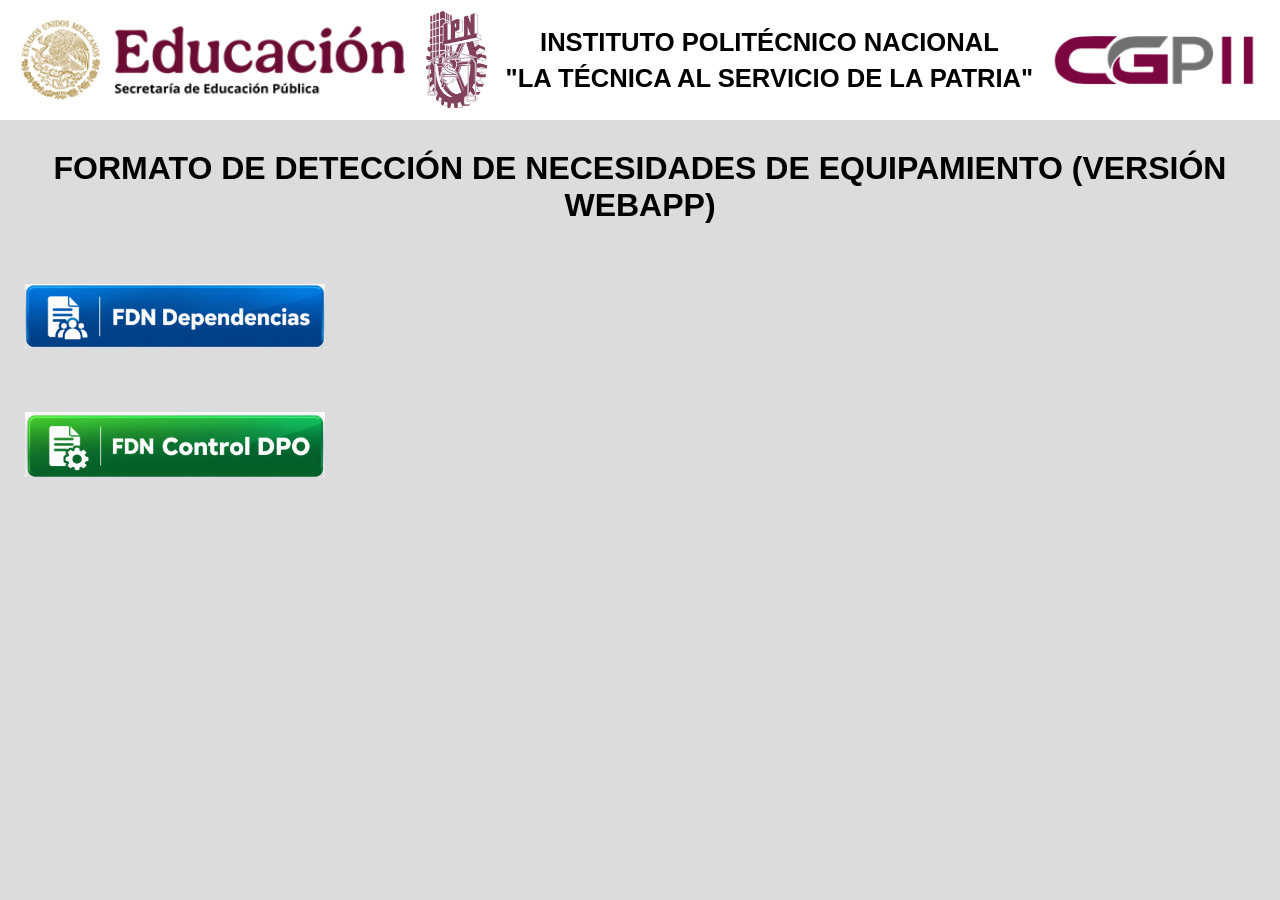
<file: index.html>
<!DOCTYPE html>
<html lang="es">
<head>
    <meta charset="UTF-8">
    <meta name="viewport" content="width=device-width, initial-scale=1.0">
    <title>Registro de Proyectos de Inversion CGPII IPN</title>
    

      <link rel="stylesheet" href="styles.css"> 

</head>
<body>
    <div class="imagenes">
                     <img src="Izquierda.png" class ="izquierda"  alt="IPN" title="SECRETARIA DE EDUCACIÓN PÚBLICA">
                       
                       
                        
                        
                     
                       <img src="Centro.png" class ="centro" alt="IPN" title="INSTITUTO POLITECNICO NACIONAL">
                       
                       <div class="LEMA"><h2>Instituto Politécnico Nacional </h2>
                            <h2 >"La Técnica al Servicio de la Patria" </h2>
                       </div>
                       
                       <img src="Derecha.png" class ="derecho" alt="IPN" title="COORDINACIÓN GENERAL DE PLANEACIÓN E INFORMACIÓN INSTITUCIONAL">
                     

  </div>
<form id="miFormulario">
    
   <h1>FORMATO DE DETECCIÓN DE NECESIDADES DE EQUIPAMIENTO (VERSIÓN WEBAPP) </h1>
  <div class="bloque-info">
<a href="RegistrodeEquipamientoVC.html"class="A5000"><img src="Dependencias.png" class ="A5000" alt="FDN Dependencias" title="Abrir Formulario Adquisición">
        </a>
 </div>
 <div class="bloque-6000">    
      <!-- <fieldset class="capitulos">
                  <legend>DEFINICIÓN - CAPÍTULO 6000:</legend>
                  <p class="Just C5000">El Capítulo 6000 del Clasificador Único de Contrataciones Públicas (CUCoP), se refiere a la inversión en infraestructura pública (obra pública), en inmuebles de uso público. Esto incluye la construcción de edificios, obras de ingeniería civil y proyectos que fortalecen y aumentan el patrimonio institucional, contribuyendo al desarrollo y mejora de los servicios que se brindan a la comunidad.</p>
       </fieldset>
     -->    
       <a href="RevisionSEVC.html" class="A5000"><img src="Control.png" class ="A5000" alt="FDN Control DPO" title="Abrir Formulario de Revision">
       </a>
 </div>     
</html>
</file>
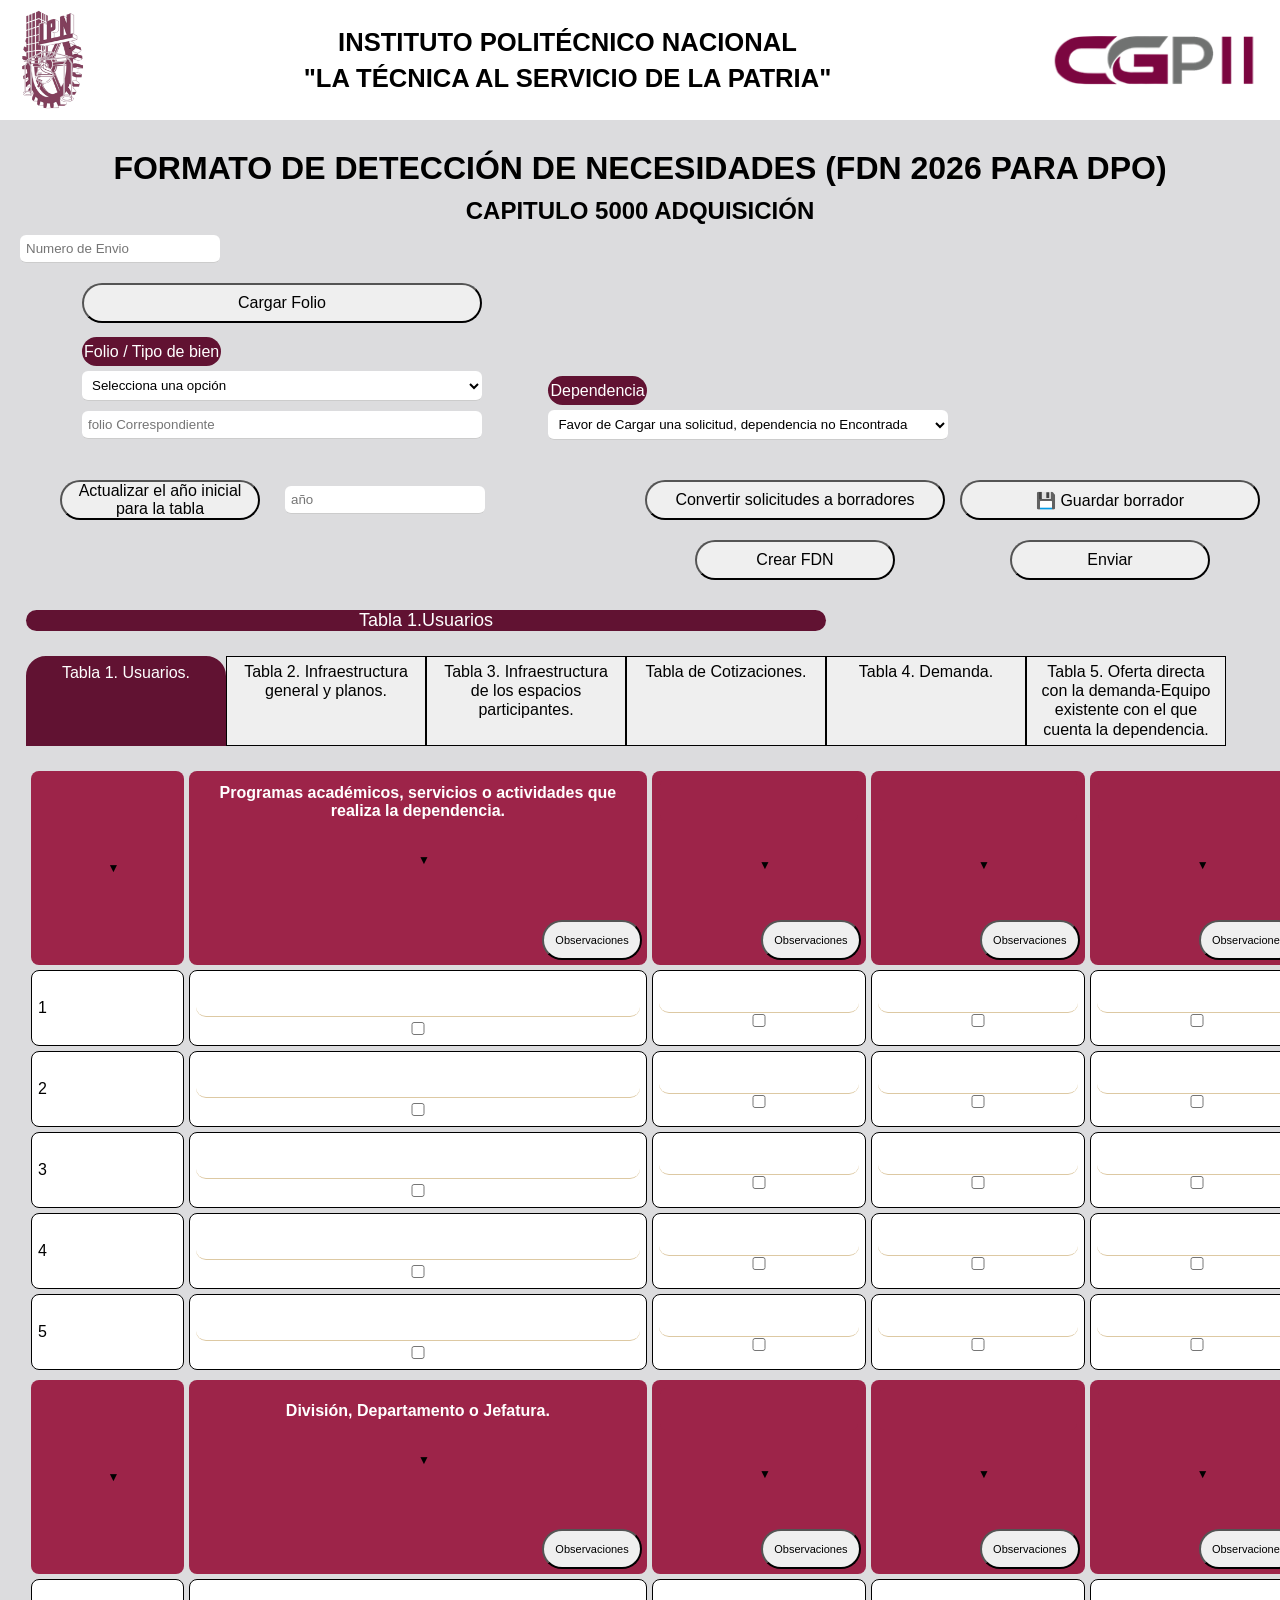
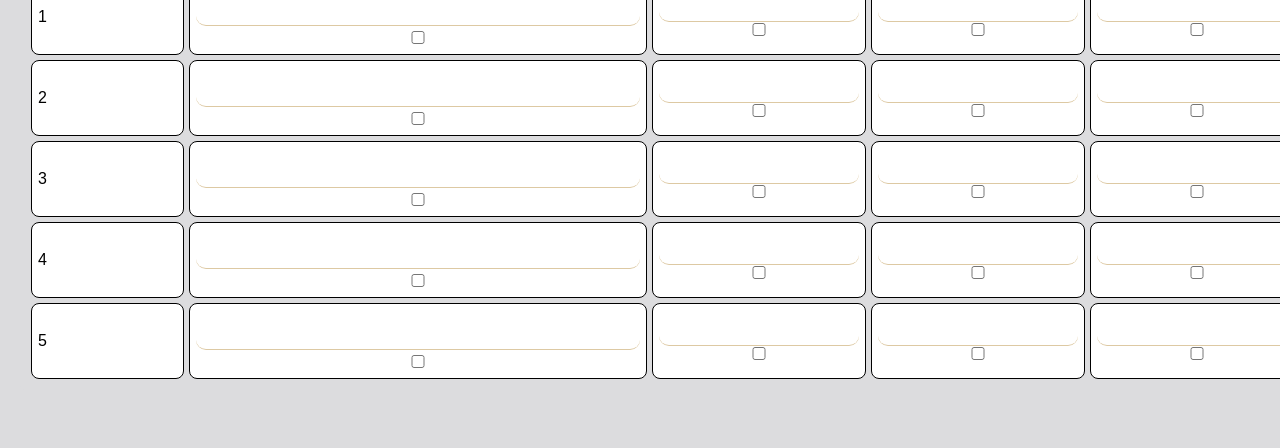
<file: RevisionSEVC.html>
<!DOCTYPE html>
<html lang="es">
<head>
                        <meta charset="UTF-8">
                        <meta name="viewport" content="width=device-width, initial-scale=1.0">
                        <title>Observaciones del Formato de Detección de Necesidades CGPII IPN</title>
                        
                          <link rel="stylesheet" href="styles.css">
                    </head>

                    <body>
                        <div class="imagenes">
                        <!--                 <img src="Izquierda.png" class ="izquierda"  alt="IPN" title="SECRETARIA DE EDUCACIÓN PÚBLICA">
                                           
                                          --> 
                                            
                                            
                                         
                                           <img src="Centro.png" class ="centro" alt="IPN" title="INSTITUTO POLITECNICO NACIONAL">
                                           
                                           <div><h2>Instituto Politécnico Nacional </h2>
                                                <h2>"La Técnica al Servicio de la Patria" </h2>
                                           </div>
                                           
                                           <img src="Derecha.png" class ="derecho" alt="IPN" title="COORDINACIÓN GENERAL DE PLANEACIÓN E INFORMACIÓN INSTITUCIONAL">
                                         
                    
                      </div>
                    
                        
                            
                        <form id="miFormulario">
                        <h1> Formato de Detección de Necesidades (FDN 2026 para DPO)</h1>
                        <h2 id="dependenciaSolicitud"> </h2>
                        <h2>CAPITULO 5000 Adquisición </h2>
                      <!--  <input id="folio" name="folio" placeholder="Folio" disabled> -->
                      
                      
                      
                    
                      <input  type="text" class="EdicionAnio" id="Envio" placeholder="Numero de Envio" readonly>    
                      <br>       
                      
                      <div class="bloque-botones filtroInicial">
                            
                            <button type="button" id="cargarFolio">
                                                    Cargar Folio
                            </button>

                            <label for="folioSeleccionado">Folio / Tipo de bien</label>

<select id="folioSeleccionado">
    <option value="">Selecciona una opción</option>
</select>
                            <input  type="text" id="folioInput" placeholder="folio Correspondiente" readonly> 
                            
                          
                    </div>
                    
                    <div class="bloque-botones filtroInicial">
                            
                            <label for="dependencia">Dependencia</label>
                                 <select name="dependencia" id="dependencia" class="IGS" required>
                                   <option value=""> Favor de Cargar una solicitud, dependencia no Encontrada</option>
                                                    
                                </select>                      
                           <div class="paso">
                                <label class="paso" for="tipoDeSolicitud">Tipo de Equipamento</label>
                          <select id="tipoDeSolicitud" name="tipoDeSolicitud" placeholder="   " class="TS paso"" required>
                                       <option value="">-- Selecciona un tipo de equipamento--</option>
                                      <option value="Equipamento General (Capitulo 5000)">Equipamento General (Capitulo 5000)</option>
                                      <option value="Bienes Tics">Bienes Tics</option>
                                      <option value="Flota Vehicular">Flota Vehicular</option>             
                                      
                    
                          </select>
                          </div>
                           
                    </div>






<div class="bloque-botones Botderecha">
                                 <button type="button" id="guardarBorrador">💾 Guardar borrador</button>
                                 
                                  <button  class="BotonChico"type="submit" id="Enviar">Enviar</button>
                                
                                
                                
                                
                      </div>  


                    <br>
                    
<div class="bloque-botones BotIzquierda" >
                                  <div class="anio">
                                       <button class="BotonChico"  type="button" id="cargarAnio">Actualizar el año inicial para la tabla </button>   
                                        <input class="EdicionAnio" id="encabezados" name="EdicionAnio" placeholder="año" >
                                  </div>                                  

                                        

                                      </div>


                               


                      <div class="bloque-botones Botderecha">
                              <button type="button" id="convertirSolicitudes"> Convertir solicitudes a borradores
                                        </button>
                                        
                                        <button type="button"  class="BotonChico" id="exportarExcel"> Crear FDN
                                        </button>
                      </div>
                        
                    
                      <!-- <div class="bloque-botones">
                                
                                <input  type="text" id="folioInput" placeholder="Ingresa tu folio">    
                    </div>  
-->



                      <div class="bloque-botones Botderecha paso">
                                

                                
                                <button type="button" id="cargarRespuesta">📂Cargar respuesta de solicitud</button>
                                <button type="button" id="cargarBorrador">📂 Cargar borrador de la Solicitud</button>
                                  
                                
                                
                            </div>

<br>
                            
                                      



                       
                                      
         

    <!--    <button type="button" onclick="siguiente(4)">
      Tabla4
    </button>-->
   
                        

                        
                              
<div class="paso " id="paso1">
                                                
                                                 
                                               <h3>Datos Generales </h3>      
                           
                           
                           
                           <!--                   
                                               <div class="bloque-inst">    
                            <h4>Intrucciones</h4>
                            <div>
                               <ul>
                                   <li>El formulario de solicitud está diseñado para capturar una sola vez. Después de su envío, no podrá ser modificado.</li>
                                   <li>Todos los campos correspondientes a la sección de Información General y a la Información de Contacto, deben completarse obligatoriamente.</li>
                                   <li>En la <strong>Tabla de Registro de Necesidades</strong>, las filas de llenado se generarán automáticamente al concluir la última fila existente.</li>
                                   <li>Al registrar cada equipo, en la <strong>Tabla de Registro de Necesidades</strong>, deberán llenarse todos los campos de cada renglón. Si alguno queda sin completar, el formulario no podrá enviarse.</li>
                                   <li>En el campo <strong>“Precio unitario de referencia”</strong> se deberá registrar un monto estimado, de fuentes confiables. No es obligatorio contar con una cotización formal.</li>
                                   <li>Después de presionar ‘Guardar borrador’, ‘Continuar registro’ o ‘Enviar’, espere unos segundos hasta que el sistema muestre el mensaje correspondiente.</li>
                                    <li>Si el formulario no está completo, presione “Guardar borrador”, espere unos segundos a que se genere su folio, Si presiona varias veces el botón “Guardar”, se generarán varios folios; conserve únicamente el último, ya que será el válido.</li>
                         
                               </ul>    
                              
                            </div>
                            </div> 
                        -->

                             <!--<table class="datos">
                             <tbody>
                             <tr>
                             <td>-->
                           
                              
      <div class="bloque-DatosDep">  
                          <fieldset title="Info titu">
                       <legend>Información del Titular </legend>
                        
                       
                       
                         



                        <div class="form_input TIT">
                          <label for="titular">Titular</label>
                          <input id="titular" name="titular" placeholder="Nombre completo" required readonly>
                        </div>
                    
                        <div class="form_input TIT">
                          <label for="telefonoTitular">Extensión</label>
                          <input id="telefonoTitular" name="telefonoTitular" placeholder="Extensión" type="tel" required readonly>
                        </div>
                    
                        <div class="form_input TIT">
                          <label for="correoTitular">Correo</label>
                          <input id="correoTitular" name="correoTitular" placeholder="correo " type="email" required readonly>
                        </div>
                        
                                            
                    </fieldset>
                    
                    
                    <fieldset title="Info Res">
                    
                      <legend>Información del Responsable de Registro </legend>
                    
                        
                        <div class="form_input RES">
                          <label for="responsable" class="RESL">Responsable </label>
                          <input id="responsable" name="responsable" placeholder="Nombre completo " required readonly>
                        </div>
                    
                    
                        <div class="form_input RES">
                          <label for="telefonoResponsable" class="RESL">Extensión</label>
                          <input id="telefonoResponsable" name="telefonoResponsable" placeholder="Extensión " type="tel" required readonly>
                        </div>
                    
                        <div class="form_input RES">
                          <label for="correoResponsable" class="RESL">Correo</label>
                          <input id="correoResponsable" name="correoResponsable" placeholder="Correo " type="email" required readonly>
                        </div>
                      
                    </fieldset>
                    
                    </div>
                    
                    
        <button type="button" class="pagina" onclick="siguiente(1,2)">
                       Tabla1
        </button>
        <button type="button" class="pagina" onclick="siguiente(1,3)">
                  Tabla2
        </button>    

        <button type="button" class="pagina" onclick="siguiente(1,4)">
                 Tabla3
         </button>
     
    

         <button type="button" class="pagina" onclick="siguiente(1,5)">
           Cotizaciones
         </button>
     
         <button type="button" class="pagina" onclick="siguiente(1,6)">
           Tabla4
         </button>
     
         <button type="button" class="pagina" onclick="siguiente(1,7)">
           Tabla5
         </button>

         <button type="button" class="pagina" onclick="siguiente(1,8)">
           Observaciones
         </button>
</div>


<div class="paso activo" id="paso2">  
    
    
                                          <fieldset class="TablaFS"> 
                                            <legend class="TablaLeg titulos" >Tabla 1.Usuarios</legend>
                    
     <div class="pestañas">
                      <button type="button" class="pagina botonActivo" >
                  
                        Tabla 1. Usuarios.
                      
                      </button>
                  
                      
                       
                  
                      <button type="button" class="pagina" onclick="siguiente(2,4)">
                        Tabla 2. Infraestructura general y planos.
                      </button>
                   
                      <button type="button" class="pagina" onclick="siguiente(2,3)">
                        Tabla 3. Infraestructura de los espacios participantes.
                      </button>
                      <button type="button" class="pagina" onclick="siguiente(2,5)">
                        Tabla de Cotizaciones.  
                      </button>
                  
                      <button type="button" class="pagina" onclick="siguiente(2,6)">
                        Tabla 4. Demanda.
                      </button>
                  
                      <button type="button" class="pagina" onclick="siguiente(2,7)">
                        Tabla 5. Oferta directa con la demanda-Equipo existente con el que cuenta la dependencia.
                      </button>
                       
                      </div>
                                          <table class="tabla_style Tabla1" title="Tabla 1.Usuarios">
                                          <thead>
                                                                         <tr>
                                                                          <th title="Numero de Fila">
                                                                                                                        
                                                                 </th>
                                                                               
                                                                                  
                                                                               <th                                  
                                                                                    >                                                              
                                                                                   Programas académicos, servicios o actividades que realiza la dependencia.
                                                                                  <button                                                                                      
                                                                                         class="abrir-observaciones"                                                
                                                                                         type="button"                                                                      
                                                                                        data-observacion="ObsProgramaAcademicoDPO"                                                                             
                                                                                         data-duda="DudaProgramaAcademicoDep">
                                                                                          Observaciones
                                                                                   </button>
                                                                                   
                                                                                                                                                                     </th>
                                                                              
                                                          
                                                                              <th> 
                                                                              <textarea  id="UsuariosHAnio1" title="Matrícula Hombres 1">
                                                                               </textarea>
                                                                                <button
                                                                                         class="abrir-observaciones"
                                                                                         type="button"
                                                                                        data-observacion="ObsAlumnosHAnio1DPO"
                                                                                         data-duda="DudaAlumnosHAnio1DPO">
                                                                                          Observaciones
                                                                                   </button>                                                                         
                                                                              </th>                                                                
                                                                                                                                                      
                                                                              <th> 
                                                                              <textarea  id="UsuariosMAnio1" title="Matrícula Mujeres 1">
                                                                               </textarea>
                                                                                          <button
                                                                                         class="abrir-observaciones"
                                                                                         type="button"
                                                                                                
                                             
                                                                                        data-observacion="ObsAlumnosMAnio1DPO"
                                                                                         data-duda="DudaAlumnosMAnio1Dep">
                                                                                          Observaciones
                                                                                   </button>
                                                                              </th>
                                                                              <th> 
                                                                              <textarea  id="UsuariosHAnio2" title="Matrícula Hombres 2">
                                                                                </textarea>          
                                                                                <button
                                                                                         class="abrir-observaciones"
                                                                                         type="button"
                                                                                        data-observacion="ObsAlumnosHAnio2DPO"
                                                                                         data-duda="DudaAlumnosHAnio2Dep">
                                                                                          Observaciones
                                                                                   </button>
                                                                              </th>
                                                                              <th> 
                                                                              <textarea   id="UsuariosMAnio2" title="Matrícula Mujeres 2">
                                                                                </textarea>        
                                                                                <button
                                                                                         class="abrir-observaciones"
                                                                                         type="button"
                                                                                        data-observacion="ObsAlumnosMAnio2DPO"
                                                                                         data-duda="DudaAlumnosMAnio2Dep">
                                                                                          Observaciones
                                                                                   </button>
                                                                              </th>
                                          
                                                                              <th> 
                                                                              <textarea  id="UsuariosHAnio3" title="Matrícula Hombres 3">
                                                                              </textarea>            
                                                                                <button
                                                                                         class="abrir-observaciones"
                                                                                         type="button"
                                                                                        data-observacion="ObsAlumnosHAnio3DPO"
                                                                                         data-duda="DudaAlumnosHAnio3Dep">
                                                                                          Observaciones
                                                                                   </button>
                                                                              </th>
                                                                              <th> 
                                                                              <textarea   id="UsuariosMAnio3" title="Matrícula Mujeres 3">  
                                                                                </textarea>         
                                                                                <button
                                                                                         class="abrir-observaciones"
                                                                                         type="button"
                                                                                        data-observacion="ObsAlumnosMAnio3DPO"
                                                                                         data-duda="DudaAlumnosMAnio3Dep">
                                                                                          Observaciones
                                                                                   </button>                                                 
                                                                              </th>
                                                          
                                                                             <th> 
                                                                              <textarea  id="UsuariosHAnio4" title="Matrícula Hombres 4">
                                                                                </textarea>         
                                                                                <button
                                                                                         class="abrir-observaciones"                                                         
                                                                                         type="button"                                                         
                                                                                        data-observacion="ObsAlumnosHAnio4DPO"                               
                                                                                         data-duda="DudaAlumnosHAnio4Dep">
                                                                                          Observaciones
                                                                                   </button>
                                                                              </th>
                                                                              <th> 
                                                                              <textarea   id="UsuariosMAnio4" title="Matrícula Mujeres 4">  
                                                                                </textarea>          
                                                                                <button
                                                                                         class="abrir-observaciones"
                                                                                         type="button"
                                                                                        data-observacion="ObsAlumnosMAnio4DPO"
                                                                                         data-duda="DudaAlumnosMAnio4Dep">
                                                                                          Observaciones
                                                                                   </button> 
                                                                              </th>

                                                                              
                                                                              <th> 
                                                                              <textarea  id="UsuariosHAnio5" title="Matrícula Hombres 5">
                                                                                </textarea>          
                                                                                <button
                                                                                         class="abrir-observaciones"                                                 
                                                                                         type="button"
                                                                                        data-observacion="ObsAlumnosHAnio5DPO"
                                                                                         data-duda="DudaAlumnosHAnio5Dep">
                                                                                          Observaciones
                                                                                   </button>                                                        
                                                                              </th>
                                                                              <th> 
                                                                              <textarea   id="UsuariosMAnio5" title="Matrícula Mujeres 5">  
                                                                               </textarea>
                                                                                <button
                                                                                         class="abrir-observaciones"
                                                                                         type="button"
                                                                                        data-observacion="ObsAlumnosMAnio5DPO"
                                                                                         data-duda="DudaAlumnosMAnio5Dep">
                                                                                          Observaciones
                                                                                   </button>
                                                                              </th>


                                                                         </tr>
                                                                  </thead>
                                          
                                                                  <tbody id="tablaBody">
                                                                          
                                          
                                          
                                                                        
                                                                  </tbody>     
                                          </table>

                                          <table class="tabla_style Tabla1" title="Tabla 1_1 Profesores y Administrativos">
                                          <thead>
                                                                         <tr>
                                                                          <th title="Numero de Fila">
                                                                                                                        
                                                                 </th>
                                                                      
                                                                              <th title="División, Departamento o Jefatura.  ">
                                                                                   División, Departamento o Jefatura. 
                                                                                   <button
                                                                                         class="abrir-observaciones"
                                                                                         type="button"
                                                                                        data-observacion="ObsNumProfSupPosgDPO"
                                                                                         data-duda="DudaNumProfSupPosgDep">
                                                                                          Observaciones
                                                                                   </button>    
                                                                              </th>
                                                          
                                                                              <th> 
                                                                              <textarea  id="UsuariosAHAnio1" title="Número de Profesores y Administrativos Hombres 1">
                                                                                </textarea>        
                                                                                <button
                                                                                         class="abrir-observaciones"
                                                                                         type="button"
                                                                                        data-observacion="ObsUsuariosAHAnio1DPO"
                                                                                         data-duda="DudaUsuariosAHAnio1DPO">
                                                                                          Observaciones
                                                                                   </button>
                                                                              </th>   
                                          
                                                                              <th> 
                                                                              <textarea  id="UsuariosAMAnio1" title="Número de Profesores y Administrativos Mujeres 1">
                                                                                </textarea>        
                                                                                <button
                                                                                         class="abrir-observaciones"                                             
                                                                                         type="button"
                                                                                        data-observacion="ObsUsuariosAMAnio1DPO"
                                                                                         data-duda="DudaUsuariosAMAnio1Dep">
                                                                                          Observaciones
                                                                                   </button>
                                                                              </th>
                                                                              <th> 
                                                                              <textarea  id="UsuariosAHAnio2" title="Número de Profesores y Administrativos Hombres 2">
                                                                                </textarea>           
                                                                                <button
                                                                                         class="abrir-observaciones"
                                                                                         type="button"
                                                                                        data-observacion="ObsUsuariosAHAnio2DPO"
                                                                                         data-duda="DudaUsuariosAHAnio2Dep">
                                                                                          Observaciones
                                                                                   </button>
                                                                              </th>
                                                                              <th> 
                                                                              <textarea   id="UsuariosAMAnio2" title="Número de Profesores y Administrativos Mujeres 2">
                                                                                </textarea>           
                                                                                <button
                                                                                         class="abrir-observaciones"
                                                                                         type="button"
                                                                                        data-observacion="ObsUsuariosAMAnio2DPO"
                                                                                         data-duda="DudaUsuariosAMAnio2Dep">
                                                                                          Observaciones
                                                                                   </button>
                                                                              </th>
                                          
                                                                              <th> 
                                                                              <textarea  id="UsuariosAHAnio3" title="Número de Profesores y Administrativos Hombres 3">
                                                                                </textarea>           
                                                                                <button
                                                                                         class="abrir-observaciones"
                                                                                         type="button"
                                                                                        data-observacion="ObsUsuariosAHAnio3DPO"
                                                                                         data-duda="DudaUsuariosAHAnio3Dep">
                                                                                          Observaciones
                                                                                   </button>
                                                                              </th>
                                                                              <th> 
                                                                              <textarea   id="UsuariosAMAnio3" title="Número de Profesores y Administrativos Mujeres 3">
                                                                                </textarea>           
                                                                                <button
                                                                                         class="abrir-observaciones"
                                                                                         type="button"
                                                                                        data-observacion="ObsUsuariosAMAnio3DPO"
                                                                                         data-duda="DudaUsuariosAMAnio3Dep">
                                                                                          Observaciones
                                                                                   </button>
                                                                              </th>


                                                                              <th> 
                                                                              <textarea  id="UsuariosAHAnio4" title="Número de Profesores y Administrativos Hombres 4">
                                                                                </textarea>         
                                                                                <button
                                                                                         class="abrir-observaciones"
                                                                                         type="button"
                                                                                        data-observacion="ObsUsuariosAHAnio4DPO"
                                                                                         data-duda="DudaUsuariosAHAnio4Dep">
                                                                                          Observaciones
                                                                                   </button>
                                                                              </th>
                                                                              <th> 
                                                                              <textarea   id="UsuariosAMAnio4" title="Número de Profesores y Administrativos Mujeres 4">
                                                                               </textarea>
                                                                                <button
                                                                                         class="abrir-observaciones"
                                                                                         type="button"
                                                                                        data-observacion="ObsUsuariosAMAnio4DPO"
                                                                                         data-duda="DudaUsuariosAMAnio4Dep">
                                                                                          Observaciones
                                                                                   </button>
                                                                              </th>

                                                                              <th> 
                                                                              <textarea  id="UsuariosAHAnio5" title="Número de Profesores y Administrativos Hombres 5">
                                                                               </textarea>
                                                                                <button
                                                                                         class="abrir-observaciones"
                                                                                         type="button"
                                                                                        data-observacion="ObsUsuariosAHAnio5DPO"
                                                                                         data-duda="DudaUsuariosAHAnio5Dep">
                                                                                          Observaciones
                                                                                   </button>
                                                                              </th>
                                                                              <th> 
                                                                              <textarea   id="UsuariosAMAnio5" title="Número de Profesores y Administrativos Mujeres 5">
                                                                              </textarea>      
                                                                                <button
                                                                                         class="abrir-observaciones"
                                                                                         type="button"
                                                                                        data-observacion="ObsUsuariosAMAnio5DPO"
                                                                                         data-duda="DudaUsuariosAMAnio5Dep">
                                                                                          Observaciones
                                                                                   </button>
                                                                              </th>

                                                                         </tr>
                                                                  </thead>
                                          
                                                                  <tbody id="tablaBody1_1">
                                                                          
                                          
                                          
                                                                        
                                                                  </tbody>     
                                          </table>
                                          

                                          </fieldset>
  </div>


<div class="paso" id="paso3">  





                               <fieldset class="TablaFS"> 
                                 <legend class="TablaLeg titulos" >Tabla 3. Infraestructura de los Espacios Participantes.</legend>
                               

          <div class="pestañas">
           
              <button type="button" class="pagina" onclick="siguiente(3,2)">
                Tabla 1. Usuarios
              </button>
               
              
          
              <button type="button" class="pagina" onclick="siguiente(3,4)">
                Tabla 2. Infraestructura general y planos.
              </button>
          
              <button type="button" class="pagina botonActivo" >
                Tabla 3. Infraestructura de los espacios participantes.
              </button>


              <button type="button" class="pagina" onclick="siguiente(3,5)">
                Tabla de Cotizaciones.
              </button> 
          
              <button type="button" class="pagina" onclick="siguiente(3,6)">
                Tabla 4. Demanda
              </button>
          
              <button type="button" class="pagina" onclick="siguiente(3,7)">
                Tabla 5. Oferta Directa con la Demanda-Equipo existente con el que cuenta la dependencia 
              </button>
              
           
           </div>

                               <table class="tabla_style Tabla2" title="Tabla3.Infraesctructura">
                               <thead>
                                                              <tr>
                                                                <th title="Numero de Fila">
                                                                                                                        
                                                                  </th>
                                                                   <th title=" LOC Edificio">
                                                                        LOC del Edificio    
                                                                                   <button
                                                                                         class="abrir-observaciones"
                                                                                         type="button"
                                                                                        data-observacion="ObsLOCEdificioDPO_T2"
                                                                                         data-duda="DudaLOCEdificioDep_T2">
                                                                                          Observaciones
                                                                                   </button>
                                                                      </th>

                                                                   <th title="Edificio">
                                                                        Nombre del Edificio    
                                                                        <button
                                                                                         class="abrir-observaciones"
                                                                                         type="button"
                                                                                        data-observacion="ObsEdificioDPO_T2"
                                                                                         data-duda="DudaEdificioDep_T2">
                                                                                          Observaciones
                                                                                   </button>
                                                                      </th>
                                               
                                                                   <th title="Nivel">
                                                                        Nivel (Planta)
                                                                        <button
                                                                                         class="abrir-observaciones"
                                                                                         type="button"
                                                                                        data-observacion="ObsNivelDPO_T2"
                                                                                         data-duda="DudaObsNivelDep_T2">
                                                                                          Observaciones
                                                                                   </button>
                                                                   </th>   
                                                                   
                                                                    <th title="LOCEspacio">
                                                                        LOC-Espacio 
                                                                                   <button
                                                                                         class="abrir-observaciones"
                                                                                         type="button"
                                                                                        data-observacion="ObsLOCEspacioDPO_T2"
                                                                                         data-duda="DudaLOCEspacioDep_T2">
                                                                                          Observaciones
                                                                                   </button>
                                                                   </th>

                                                                   <th title="Espacio">
                                                                        Espacio (Aulas, Laboratorios, Área administrativa, etc.)
                                                                        <button
                                                                                         class="abrir-observaciones"
                                                                                         type="button"
                                                                                        data-observacion="ObsEspacioDPO_T2"
                                                                                         data-duda="DudaEspacioDep_T2">
                                                                                          Observaciones
                                                                                   </button>
                                                                   </th>
                                                                   <th title="Largo">
                                                                       Largo del espacio  (M)
                                                                       <button
                                                                                         class="abrir-observaciones"
                                                                                         type="button"
                                                                                        data-observacion="ObsLargoDPO_T2"
                                                                                         data-duda="DudaLargoDep_T2">
                                                                                          Observaciones
                                                                                   </button>
                                                                   </th>
                                                                   <th title="Ancho">
                                                                       Ancho del espacio  (M)
                                                                       <button
                                                                                         class="abrir-observaciones"
                                                                                         type="button"
                                                                                        data-observacion="ObsAnchoDPO_T2"
                                                                                         data-duda="DudaAnchoDep_T2">
                                                                                          Observaciones
                                                                                   </button>
                                                                   </th>
                               
                                                                   <th title="Alumnos">
                                                                        Número de Alumnos o personas  atendidas por espacio (Capacidad, para cuantos)
                                                                        <button
                                                                                         class="abrir-observaciones"
                                                                                         type="button"
                                                                                        data-observacion="ObsNumeroAlumnosDPO_T2"
                                                                                         data-duda="DudaNumeroAlumnosDep_T2">
                                                                                          Observaciones
                                                                                   </button>
                                                                   </th> 
                                                                   
                                                                   <th title="HorasServicio">
                                                                       Horas de servicio(Por semana)
                                                                       <button
                                                                                         class="abrir-observaciones"
                                                                                         type="button"
                                                                                        data-observacion="ObsHorasDPO_T2"
                                                                                         data-duda="DudaHorasDep_T2">
                                                                                          Observaciones
                                                                                   </button>
                                                                   </th>
                                                                   <th >
                                                                       
                                                                   </th>
                               
                                                                   
                                                              </tr>
                                                       </thead>
                               
                                                       <tbody id="tablaBody2">
                                                               
                               
                               
                                                             
                                                       </tbody>     
                               </table>
                               </fieldset>

  </div>

<div class="paso" id="paso4">


                             <fieldset class="TablaFS"> 
                             <legend class="TablaLeg titulos" >Tabla 2. Infraestructura general y planos</legend>
                             
                <div class="pestañas">
                
                   <button type="button" class="pagina" onclick="siguiente(4,2)">
                     Tabla 1. Usuarios
                   </button>
                    
                   
                   
               
                   <button type="button" class="pagina botonActivo" >
                     Tabla 2. Infraestructura general y planos.
                   </button>
               
                   <button type="button" class="pagina" onclick="siguiente(4,3)">
                     Tabla 3. Infraestructura de los espacios participantes.
                   </button>
                   
                   <button type="button" class="pagina" onclick="siguiente(4,5)">
                     Tabla de Cotizaciones.
                   </button> 
               
                   <button type="button" class="pagina" onclick="siguiente(4,6)">
                     Tabla 4. Demanda.
                   </button>
               
                   <button type="button" class="pagina" onclick="siguiente(4,7)">
                     Tabla 5. Oferta Directa con la Demanda-Equipo existente con el que cuenta la dependencia.
                   </button>
                   
               </div>

                     <div class="Tabla3yPlanos">
                             <table class="tabla_style Tabla3" title="Tabla de Registro de Necesidades">
                             <thead>
                                                            <tr>
                                                              <th title="Numero de Fila">
                                                                                                                        
                                                                 </th>
                                                                 <th title="Edificio">
                                                                      Nombre del Edificio   
                                                                      <button
                                                                                         class="abrir-observaciones"
                                                                                         type="button"
                                                                                        data-observacion="ObsEdificioDPO_T3"
                                                                                         data-duda="DudaEdificioDep_T3">
                                                                                          Observaciones
                                                                                   </button> 
                                                                 </th>
                                             
                                                                 <th title="MetrosCuadrados">
                                                                      Metros Cuadrados 
                                                                      <button
                                                                                         class="abrir-observaciones"
                                                                                         type="button"
                                                                                        data-observacion="ObsMetrosCuadradosDPO_T3"
                                                                                         data-duda="DudaMetrosCuadradosDep_T3">
                                                                                          Observaciones
                                                                                   </button>
                                                                 </th>
                                                             </tr>    
                                                                 </thead>
                             
                                                     <tbody id="tablaBody3">
                                                             
                             
                             
                                                           
                                                     </tbody>


                                                                 

                                                                 <table class="tabla_style TablaP" title="Tabla de Planos">
                                                    <thead>
                                                                 <th title ="Planos">
                                                                        Planos
                                                                       <button
                                                                                         class="abrir-observaciones"
                                                                                         type="button"
                                                                                        data-observacion="ObsPlanosDPO"
                                                                                         data-duda="DudaPlanosDep">
                                                                                          Observaciones
                                                                                   </button>
                                                                 </th>
                                                            </tr>
                                                     </thead>
                             
                                                     <tbody id="tablaBodyP">
                                                                  
                                                                  
                                                      </tbody>    
                             </table>
               </div>

                             </fieldset>

  </div>

<div class="paso" id="paso5">
                 


                                <fieldset class="TablaFS"> 
                                <legend class="TablaLeg titulos" >Cotizaciones </legend>
                                
                 <div class="pestañas">
                  
                     <button type="button" class="pagina" onclick="siguiente(5,2)">
                       Tabla 1. Usuarios
                     </button>
                                          <button type="button" class="pagina" onclick="siguiente(5,4)">
                       Tabla 2. Infraestructura general y planos.
                     </button>
                     

                     <button type="button" class="pagina" onclick="siguiente(5,3)">
                       Tabla 3.Infraestructura de los espacios participantes.
                     </button>
                     
                 

                 
                     <button type="button" class="pagina botonActivo" >
                       Tabla de Cotizaciones.
                     </button> 
                 
                     <button type="button" class="pagina" onclick="siguiente(5,6)">
                       Tabla 4. Demanda.
                     </button>
                 
                     <button type="button" class="pagina" onclick="siguiente(5,7)">
                       Tabla 5.Oferta directa con la demanda-Equipo existente con el que cuenta la dependencia.
                     </button>
                     
                     
                 
                 </div>
                 
                                <table class="TablaCotizaciones" title="Tabla de Registro de Necesidades">
                                <thead>
                                                               <tr>
                                                                <th title="Numero de Fila">
                                                                                                                        
                                                                 </th>
                                                                    <th title="Nombre Cotizacion de Adquisicion General Alternativa 1" class="paso">
                                                                         Nombre  de la Cotización de Adquisición General Alternativa 1
                                                                         <button
                                                                                         class="abrir-observaciones"
                                                                                         type="button"
                                                                                        data-observacion="ObsNombreCotDPO_T3"
                                                                                         data-duda="DudaNombreCotDep_T3">
                                                                                          Observaciones
                                                                                   </button>     
                                                                    </th>    

                                                                    <th title="Cotizacion de Adquisicion General Alternativa 1">
                                                                         Cotización de Adquisición General Alternativa 1
                                                                         <button
                                                                                         class="abrir-observaciones"
                                                                                         type="button"
                                                                                        data-observacion="ObsCotDPO_T3"
                                                                                         data-duda="DudaCotDep_T3">
                                                                                          Observaciones
                                                                                   </button>     
                                                                    </th>
                                                

                                                                    <th title="Año">
                                                                         Año
                                                                         <button
                                                                                         class="abrir-observaciones"
                                                                                         type="button"
                                                                                        data-observacion="ObsAnio1DPO_T3"
                                                                                         data-duda="DudaAnio1Dep_T3">
                                                                                          Observaciones
                                                                                   </button>
                                                                    </th>   
                                
                                                                    
                                                                    <th title="Nombre Cotizacion de Adquisicion General Alternativa 2" class="paso">
                                                                         Nombre  de la Cotización de Adquisición General Alternativa 2
                                                                         <button
                                                                                         class="abrir-observaciones"
                                                                                         type="button"
                                                                                        data-observacion="ObsNombreCot2DPO_T3"
                                                                                         data-duda="DudaNombreCot2Dep_T3">
                                                                                          Observaciones
                                                                                   </button>     
                                                                    </th>
                                                                    
                                                                    <th title="Cotizacion de Adquisicion General Alternativa 2">
                                                                         Cotización de Adquisición General Alternativa 2
                                                                         <button
                                                                                         class="abrir-observaciones"
                                                                                         type="button"
                                                                                        data-observacion="ObsCot2DPO_T3"
                                                                                         data-duda="DudaCot2Dep_T3">
                                                                                          Observaciones
                                                                                   </button>     
                                                                    </th>
                                                
                                                                    <th title="Año">
                                                                         Año
                                                                         <button
                                                                                         class="abrir-observaciones"
                                                                                         type="button"
                                                                                        data-observacion="ObsAnio2DPO_T3"
                                                                                         data-duda="DudaAnio2Dep_T3">
                                                                                          Observaciones
                                                                                   </button>
                                                                    </th>
                                                                    
                                                               </tr>
                                                        </thead>
                                
                                                        <tbody id="tablaCotizaciones">
                                                                
                                
                                
                                                              
                                                        </tbody>     



                                </table>
                                </fieldset>

</div>







<div class="paso" id="paso6">

                                <fieldset class="TablaFS"> 
                                <legend class="TablaLeg titulos" >Tabla 4. Demanda </legend>
                                

                   <div class="pestañas">
                    
                       <button type="button" class="pagina" onclick="siguiente(6,2)">
                         Tabla 1.Usuarios
                       </button>
                        
                       
                       
                   
                       <button type="button" class="pagina" onclick="siguiente(6,4)">
                         Tabla 2. Infraestructura general y planos.
                       </button>
                   
                       <button type="button" class="pagina" onclick="siguiente(6,3)">
                         Tabla 3. Infraestructura de los espacios participantes.
                       </button>

                       <button type="button" class="pagina" onclick="siguiente(6,5)">
                        Tabla de Cotizaciones.
                       </button> 
                   
                       <button type="button" class="pagina botonActivo" >
                         Tabla 4. Demanda.
                       </button>
                   
                       <button type="button" class="pagina" onclick="siguiente(6,7)">
                         Tabla 5. Oferta directa con la demanda-Equipo existente con el que cuenta la dependencia.
                       </button>
                       
                   </div>
                 
                                <table class="Tabla4" title="Tabla de Registro de Necesidades">
                                <thead>
                                                               <tr>
                                                                    <th title="Numero de Fila">
                                                                                                                        
                                                                     </th>
                                                                    <th title="ProgramaAcadémico">
                                                                         Programas académicos, Departamentos, jefaturas, servicios o actividades que realiza la dependencia.
                                                                         <button
                                                                                         class="abrir-observaciones"
                                                                                         type="button"
                                                                                        data-observacion="ObsProgramaAcademicoDPO_T4"
                                                                                         data-duda="DudaProgramaAcademicoDep_T4">
                                                                                          Observaciones
                                                                                   </button>     
                                                                    </th>
                                                
                                                                    <th title="Espacio">
                                                                         Espacio
                                                                         <button
                                                                                         class="abrir-observaciones"
                                                                                         type="button"
                                                                                        data-observacion="ObsEspacioDPO_T4"
                                                                                         data-duda="DudaEspacioDep_T4">
                                                                                          Observaciones
                                                                                   </button>
                                                                    </th>   
                                
                                                                    <th title="Clave">
                                                                         Clave CUCOP
                                                                         <button
                                                                                         class="abrir-observaciones"
                                                                                         type="button"
                                                                                        data-observacion="ObsClaveCUCOPDPO_T4"
                                                                                         data-duda="DudaClaveCUCOPDep_T4">
                                                                                          Observaciones
                                                                                   </button>
                                                                    </th>
                                                                    <th title="Equipo">
                                                                        Nombre genérico del equipo
                                                                        <button
                                                                                         class="abrir-observaciones"
                                                                                         type="button"
                                                                                        data-observacion="ObsComponenteDPO_T4"
                                                                                         data-duda="DudaComponenteDep_T4">
                                                                                          Observaciones
                                                                                   </button>
                                                                    </th>
                                                                    <th title="Cantidad">
                                                                        Cantidad de Equipos solicitados
                                                                        <button
                                                                                         class="abrir-observaciones"
                                                                                         type="button"
                                                                                        data-observacion="ObsCantidadDPO_T4"
                                                                                         data-duda="DudaCantidadDep_T4">
                                                                                          Observaciones
                                                                                   </button> 
                                                                    </th>
                                
                                                                    <th title=" Especificaciones Técnicas del Equipo">
                                                                         Características /Especificaciones Técnicas 
                                                                         <button
                                                                                         class="abrir-observaciones"
                                                                                         type="button"
                                                                                        data-observacion="ObsCaracteristicasDPO_T4"
                                                                                         data-duda="DudaCaracteristicasDep_T4">
                                                                                          Observaciones
                                                                                   </button>
                                                                    </th> 
                                                                    
                                                                    <th title="Justificación (Equipo no Existente, Sustitución o Complemento)">
                                                                        Justificación Porque se requiere el equipo; las cantidades; las funciones que realizara; Mejora operativa obtenida
                                                                          <button
                                                                                         class="abrir-observaciones"
                                                                                         type="button"
                                                                                        data-observacion="ObsJustificacionDPO_T4"
                                                                                         data-duda="DudaJustificacionDep_T4">
                                                                                          Observaciones
                                                                                   </button>
                                                                      </th>
                                                                    


                                                                    <th title="Precio unitario Adquisición Alternativa 1 (Sin IVA)">
                                                                        Precio unitario Adquisición Alternativa 1 (Sin IVA)
                                                                        <button
                                                                                         class="abrir-observaciones"
                                                                                         type="button"
                                                                                        data-observacion="ObsPrecio1DPO_T4"
                                                                                         data-duda="DudaPrecio1Dep_T4">
                                                                                          Observaciones
                                                                                   </button>
                                                                    </th>
                                                                    
                                                                    <th title="Precio Total con IVA" >
                                                                        Precio Total con IVA
                                                                    </th>

                                                                    <th title="Nombre del Archivo de la Cotización de Adquisición">
                                                                        Nombre de la Cotización (En la tabla anterior)
                                                                        <button
                                                                                         class="abrir-observaciones"
                                                                                         type="button"
                                                                                        data-observacion="ObsCotizacion1DPO_T4"
                                                                                         data-duda="DudaCotizacion1Dep_T4">
                                                                                          Observaciones
                                                                                   </button>
                                                                    </th>


                                                                    <th title="Cotización de Adquisición" class="paso">
                                                                        Cotización de Adquisición
                                                                        
                                                                    </th>
                                                                    
                                                                    <th title="Precio unitario Adquisición Alternativa 1 (Sin IVA)">
                                                                        Precio unitario Adquisición Alternativa 2 (Sin IVA)
                                                                        <button
                                                                                         class="abrir-observaciones"
                                                                                         type="button"
                                                                                        data-observacion="ObsPrecio2DPO_T4"
                                                                                         data-duda="DudaPrecio2Dep_T4">
                                                                                          Observaciones
                                                                                   </button>
                                                                    </th>

                                                                    <th title="Precio 2 Total con IVA" >
                                                                        Precio Total 2 con IVA
                                                                        
                                                                    </th>

                                
                                                                    <th title="Nombre del Archivo de la Cotización de Adquisición 2">
                                                                        Nombre de la Cotización2 (En la tabla anterior)
                                                                        <button
                                                                                         class="abrir-observaciones"
                                                                                         type="button"
                                                                                        data-observacion="ObsCotizacion2DPO_T4"
                                                                                         data-duda="DudaCotizacion2Dep_T4">
                                                                                          Observaciones
                                                                                   </button>
                                                                    </th>   

                                                                    <th title="Cotización de Adquisición 2" class="paso">
                                                                        Cotización de Adquisición 2
                                                                    </th>
                                                                    
                                                               </tr>
                                                        </thead>
                                
                                                        <tbody id="tablaBody4">
                                                                
                                
                                
                                                              
                                                        </tbody>     
                                </table>
                                </fieldset>

</div>                                

<div class="paso" id="paso7">


                                  
  
                                <fieldset class="TablaFS"> 
                                <legend class="TablaLeg titulos" >Tabla 5.Oferta directa con la demanda-Equipo existente con el que cuenta la dependencia </legend>
                                

                    <div class="pestañas">
                     
                        <button type="button" class="pagina" onclick="siguiente(7,2)">
                          Tabla 1. Usuarios
                        </button>
                         
                        
                        
                    
                        <button type="button" class="pagina" onclick="siguiente(7,4)">
                          Tabla 2.Infraestructura general y planos.
                        </button>
                    
                       <button type="button" class="pagina" onclick="siguiente(7,3)">
                          Tabla 3. Infraestructura de los espacios participantes.
                        </button>


                        <button type="button" class="pagina" onclick="siguiente(7,5)">
                          Tabla de Cotizaciones.
                        </button> 
                    
                        <button type="button" class="pagina" onclick="siguiente(7,6)">
                          Tabla 4. Demanda.
                        </button>
                    
                        <button type="button" class="pagina botonActivo" >
                          Tabla 5. Oferta directa con la demanda-Equipo existente con el que cuenta la dependencia.
                        </button>
                        
                         </div >   
                      
                      
                      
                              <table class="Tabla5" title="Tabla de Registro de Necesidades">
                                <thead>
                                                               <tr>
                                                                <th title="Numero de Fila">
                                                                                                                        
                                                                 </th>
                                                                    <th title="ProgramaAcadémico" >
                                                                         Programas académicos, Departamentos, jefaturas, servicios o actividades que realiza la dependencia.     
                                                                    </th>
                                                
                                                                    <th title="Espacio">
                                                                         Espacio
                                                                    </th>   
                                
                                                                    
                                                                    <th title="Equipo">
                                                                        Nombre genérico del equipo
                                                                    </th>
                                                                    
                                                                    <th title=" Especificaciones y Desempeño Operativo">
                                                                         Especificaciones y Desempeño Operativo 
                                                                         <button
                                                                                         class="abrir-observaciones"
                                                                                         type="button"
                                                                                         aria-label="Especificaciones y Desempeño Operativo"
                                                                                        data-observacion="ObsEspecificaciones_T5"
                                                                                         data-duda="DudaEspecificaciones_T5">
                                                                                          Observaciones
                                                                                   </button>
                                                                    </th> 
                                                                    
                                                                    <th title="Cuantos equipos en mal estado (obsoletos, a remplazar)">
                                                                         Cuantos equipos en mal estado (obsoletos, a remplazar)
                                                                         <button
                                                                                         class="abrir-observaciones"
                                                                                         type="button"
                                                                                         aria-label="Cuantos equipos en mal estado (obsoletos, a remplazar)"
                                                                                        data-observacion="ObsMalEstado_T5"
                                                                                         data-duda="DudaMalEstado_T5">
                                                                                          Observaciones
                                                                                   </button> 
                                                                    </th>
                                                                    
                                                                    
                                                                    <th title="Cuantos equipos  en estado regular (útiles)">
                                                                         Cuantos equipos  en estado regular (útiles)
                                                                         <button
                                                                                         class="abrir-observaciones"
                                                                                         type="button"
                                                                                        data-observacion="ObsEstadoRegular_T5"
                                                                                         data-duda="DudaEstadoRegular_T5">
                                                                                          Observaciones
                                                                                   </button> 
                                                                    </th>
                                                                    <th title="Cuantos equipos  en buen estado (útiles)">
                                                                         Cuantos equipos  en buen estado (útiles)
                                                                         <button
                                                                                         class="abrir-observaciones"
                                                                                         type="button"
                                                                                        data-observacion="ObsBuenEstado_T5"
                                                                                         data-duda="DudaBuenEstado_T5">
                                                                                          Observaciones
                                                                                   </button> 
                                                                    </th> 
                                                               </tr>
                                                        </thead>
                                
                                                        <tbody id="tablaBody5">
                                                                
                                
                                
                                                              
                                                        </tbody>     
                                </table>
                                </fieldset>




</div>                                

<div class="paso" id="paso8">




                                
                                
<!-- ------------------------------------------Tabla 1 Obs-->
                                
                                

           <div class="pestañas">
                    
                       <button type="button" class="pagina" onclick="siguiente(8,2)">
                         Tabla 1. Usuarios
                       </button>
                        
                       
                       
                   
                       
                        
                       



                       <button type="button" class="pagina" onclick="siguiente(8,4)">
                         Tabla 2.Infraestructura general y planos.
                       </button>

                       <button type="button" class="pagina" onclick="siguiente(8,3)">
                         Tabla 3. Infraestructura de los espacios participantes.
                       </button>


                       <button type="button" class="pagina" onclick="siguiente(8,5)">
                         Tabla de Cotizaciones.
                       </button> 
                   
                       <button type="button" class="pagina" onclick="siguiente(8,6)">
                         Tabla 4. Demanda.
                       </button>
                   
                       <button type="button" class="pagina" onclick="siguiente(8,7)">
                         Tabla 5. Oferta directa con la demanda-Equipo existente con el que cuenta la dependencia.
                       </button>
                       <button type="button" class="pagina botonActivo" >
                         Observaciones
                       </button>   
                       </div>


                                   <fieldset class="TablaFS"> 
                                <legend class="TablaLeg" >Tabla 1. Usuarios </legend>

                                <table class="Tabla7" title="Tabla de Registro de Necesidades">
                                <thead>
                                   <tr>
                                         <th title ="Columna">Columna</th>
                                         <th title="Observación realizada por la DPO">Observación realizada por la DPO</th>
                                         <th title ="Duda generada por la dependencia">Duda generada por la dependencia</th>
                                   </tr>
                                 </thead>   
                                                               
                                 <tbody >
                                      <tr>
                                           <td>Programas académicos, Departamentos, jefaturas, servicios o actividades que realiza la dependencia.</td>
                                           <td><textarea
                                                       name="ObsProgramaAcademicoDPO"
                                                       class="auto-expand input_tabla obligatorio"
                                                       rows="1"
                                                       style="resize:none;"
                                                       aria-label="Observaciones  de Programa Academico de la DPO"
                                            > </textarea></td>

                                           <td>
                                             <textarea       
                                                       name="DudaProgramaAcademicoDep"
                                                       class="auto-expand input_tabla obligatorio"
                                                       rows="1"
                                                       style="resize:none;"
                                                       aria-label="Duda de Programa Academico de la Dependencia"
                                             readonly> </textarea></td>
                                        </tr>

                                      <tr>




                                           <td id="UsuariosHAnio1Obs"> </td>
                                           <td><textarea     
                                                       name="ObsAlumnosHAnio1DPO"
                                                       class="auto-expand input_tabla obligatorio"
                                                       rows="1"
                                                       style="resize:none;"
                                                       aria-label="Observaciones  de Número de alumnos 2021 de la DPO"
                                            > </textarea></td>

                                           <td>
                                             <textarea  
                                                       name="DudaAlumnosHAnio1DPO"    
                                                       class="auto-expand input_tabla obligatorio"
                                                       rows="1"
                                                       style="resize:none;"
                                                       aria-label="Duda de Número de alumnos 2021 de la Dependencia"
                                             readonly> </textarea></td>
                                     </tr> 
                                     
                                     
                                     <tr>
                                     <td id="UsuariosMAnio1Obs"></td>
                                     <td >
                                         <textarea
                                                   name="ObsAlumnosMAnio1DPO"
                                             class="auto-expand input_tabla obligatorio"
                                             rows="1"
                                             style="resize:none;"
                                             aria-label="Observaciones de Numero de alumnos 2022 de la DPO"></textarea>
                                     </td>
                                     <td>
                                         <textarea        
                                             name="DudaAlumnosMAnio1Dep"     
                                             class="auto-expand input_tabla obligatorio"
                                             rows="1"
                                             style="resize:none;"
                                             aria-label="Duda de Numero de alumnos 2022 de la Dependencia" readonly></textarea>
                         
                         
                         
                                     </td>
                                     </tr>

                                       <tr>
                                           <td id="UsuariosHAnio2Obs"></td>
                                           <td>
                                               <textarea 
                                                   name="ObsAlumnosHAnio2DPO"   
                                                   class="auto-expand input_tabla obligatorio"
                                                   rows="1"
                                                   style="resize:none;"
                                                   aria-label="Observaciones de Numero de alumnos 2023 de la DPO"></textarea>
                                           </td>
                                           <td>
                                               <textarea 
                                                   name="DudaAlumnosHAnio2Dep"
                                                   class="auto-expand input_tabla obligatorio"
                                                   rows="1"
                                                   style="resize:none;"
                                                   aria-label="Duda de Numero de alumnos 2023 de la Dependencia" readonly></textarea>
                                           </td>
                                       </tr>
                               
                                       <tr>
                                           <td id="UsuariosMAnio2Obs"></td>
                                           <td>
                                               <textarea 
                                                   name="ObsAlumnosMAnio2DPO"    
                                                   class="auto-expand input_tabla obligatorio"
                                                   rows="1"
                                                   style="resize:none;"
                                                   aria-label="Observaciones de Numero de alumnos 2024 de la DPO"></textarea>
                                           </td>
                                           <td>
                                               <textarea 
                                                   name="DudaAlumnosMAnio2Dep"
                                                   class="auto-expand input_tabla obligatorio"
                                                   rows="1"
                                                   style="resize:none;"
                                                   aria-label="Duda de Numero de alumnos 2024 de la Dependencia" readonly></textarea>
                                           </td>
                                       </tr>
                               
                                       <tr>
                                           <td id="UsuariosHAnio3Obs"></td>
                                           <td>
                                               <textarea     
                                                   name="ObsAlumnosHAnio3DPO"    
                                                   class="auto-expand input_tabla obligatorio"
                                                   rows="1"
                                                   style="resize:none;"
                                                   aria-label="Observaciones de Numero de alumnos 2025 de la DPO"></textarea>
                                           </td>
                                           <td>
                                               <textarea    
                                                   name="DudaAlumnosHAnio3Dep"
                                                   class="auto-expand input_tabla obligatorio"
                                                   rows="1"
                                                   style="resize:none;"
                                                   aria-label="Duda de Numero de alumnos 2025 de la Dependencia" readonly></textarea>
                                           </td>
                                       </tr>


                                       <tr>
                                           <td id="UsuariosMAnio3Obs"></td>
                                           <td>
                                               <textarea 
                                                   name="ObsAlumnosMAnio3DPO"
                                                   class="auto-expand input_tabla obligatorio"
                                                   rows="1"
                                                   style="resize:none;"
                                                   aria-label="Observaciones de Numero de alumnos 2025 de la DPO"></textarea>
                                           </td>
                                           <td>
                                               <textarea
                                                   name="DudaAlumnosMAnio3Dep"
                                                   class="auto-expand input_tabla obligatorio"
                                                   rows="1"
                                                   style="resize:none;"
                                                   aria-label="Duda de Numero de alumnos 2025 de la Dependencia" readonly></textarea>
                                           </td>
                                       </tr>

                                       
                                         

                                       <tr>
                                           <td id="UsuariosHAnio4Obs"></td>
                                           <td>|
                                               <textarea   
                                                   name="ObsAlumnosHAnio4DPO"
                                                   class="auto-expand input_tabla obligatorio"
                                                   rows="1"
                                                   style="resize:none;"
                                                   aria-label="Observaciones de Numero de alumnos 2025 de la DPO"></textarea>
                                           </td>




                                           <td>
                                               <textarea 
                                                   name="DudaAlumnosHAnio4Dep"
                                                   class="auto-expand input_tabla obligatorio"
                                                   rows="1"
                                                   style="resize:none;"
                                                   aria-label="Duda de Numero de alumnos 2025 de la Dependencia" readonly></textarea>
                                           </td>
                                       </tr>


                                       <tr>
                                           <td id="UsuariosMAnio4Obs"></td>
                                           <td>
                                               <textarea
                                                   name="ObsAlumnosMAnio4DPO"
                                                   class="auto-expand input_tabla obligatorio"
                                                   rows="1"
                                                   style="resize:none;"
                                                   aria-label="Observaciones de Numero de alumnos 2025 de la DPO"></textarea>
                                           </td>
                                           <td>
                                               <textarea
                                                   name="DudaAlumnosMAnio4Dep"
                                                   class="auto-expand input_tabla obligatorio"
                                                   rows="1"
                                                   style="resize:none;"
                                                   aria-label="Duda de Numero de alumnos 2025 de la Dependencia" readonly></textarea>
                                           </td>
                                       </tr>

                                       <tr>
                                           <td id="UsuariosHAnio5Obs"></td>
                                           <td>
                                               <textarea
                                                   name="ObsAlumnosHAnio5DPO"
                                                   class="auto-expand input_tabla obligatorio"
                                                   rows="1"
                                                   style="resize:none;"
                                                   aria-label="Observaciones de Numero de alumnos 2025 de la DPO"></textarea>
                                           </td>
                                           <td>
                                               <textarea
                                                   name="DudaAlumnosHAnio5Dep"
                                                   class="auto-expand input_tabla obligatorio"
                                                   rows="1"
                                                   style="resize:none;"
                                                   aria-label="Duda de Numero de alumnos 2025 de la Dependencia" readonly></textarea>
                                           </td>
                                       </tr>


                                       <tr>
                                           <td id="UsuariosMAnio5Obs"></td>
                                           <td>
                                               <textarea
                                                   name="ObsAlumnosMAnio5DPO"
                                                   class="auto-expand input_tabla obligatorio"
                                                   rows="1"
                                                   style="resize:none;"
                                                   aria-label="Observaciones de Numero de alumnos 2025 de la DPO"></textarea>
                                           </td>
                                           <td>
                                               <textarea
                                                   name="DudaAlumnosMAnio5Dep"
                                                   class="auto-expand input_tabla obligatorio"
                                                   rows="1"
                                                   style="resize:none;"
                                                   aria-label="Duda de Numero de alumnos 2025 de la Dependencia" readonly></textarea>
                                           </td>
                                       </tr>




                                                                             <tr>
                                           <td>División, Departamento o Jefatura.</td>
                                           <td><textarea
                                                       name="ObsNumProfSupPosgDPO"
                                                       class="auto-expand input_tabla obligatorio"
                                                       rows="1"
                                                       style="resize:none;"
                                                       aria-label="Observaciones  de Programa Academico de la DPO"
                                            > </textarea></td>

                                           <td>
                                             <textarea
                                                       name="DudaNumProfSupPosgDep"
                                                       class="auto-expand input_tabla obligatorio"
                                                       rows="1"
                                                       style="resize:none;"
                                                       aria-label="Duda de Programa Academico de la Dependencia"
                                             readonly> </textarea></td>
                                        </tr>

                                      <tr>


                                           <td id="UsuariosAHAnio1Obs"> </td>
                                           <td><textarea
                                                       name="ObsUsuariosAHAnio1DPO"
                                                       class="auto-expand input_tabla obligatorio"
                                                       rows="1"
                                                       style="resize:none;"
                                                       aria-label="Observaciones  de Número de alumnos 2021 de la DPO"
                                            > </textarea></td>

                                           <td>
                                             <textarea
                                                       name="DudaUsuariosAHAnio1DPO"
                                                       class="auto-expand input_tabla obligatorio"
                                                       rows="1"
                                                       style="resize:none;"
                                                       aria-label="Duda de Número de alumnos 2021 de la Dependencia"
                                             readonly> </textarea></td>
                                     </tr> 
                                     
                                     
                                     <tr>
                                     <td id="UsuariosAMAnio1Obs"></td>
                                     <td >
                                         <textarea
                                             name="ObsUsuariosAMAnio1DPO"
                                             class="auto-expand input_tabla obligatorio"
                                             rows="1"
                                             style="resize:none;"
                                             aria-label="Observaciones de Numero de alumnos 2022 de la DPO"></textarea>
                                     </td>
                                     <td>
                                         <textarea
                                             name="DudaUsuariosAMAnio1Dep"
                                             class="auto-expand input_tabla obligatorio"
                                             rows="1"
                                             style="resize:none;"
                                             aria-label="Duda de Numero de alumnos 2022 de la Dependencia" readonly></textarea>
                         
                         
                         
                                     </td>
                                     </tr>

                                       <tr>
                                           <td id="UsuariosAHAnio2Obs"></td>
                                           <td>
                                               <textarea
                                                   name="ObsUsuariosAHAnio2DPO"   
                                                   class="auto-expand input_tabla obligatorio"
                                                   rows="1"
                                                   style="resize:none;"
                                                   aria-label="Observaciones de Numero de alumnos 2023 de la DPO"></textarea>
                                           </td>
                                           <td>
                                               <textarea
                                                   name="DudaUsuariosAHAnio2Dep"
                                                   class="auto-expand input_tabla obligatorio"
                                                   rows="1"
                                                   style="resize:none;"
                                                   aria-label="Duda de Numero de alumnos 2023 de la Dependencia" readonly></textarea>
                                           </td>
                                       </tr>
                               
                                       <tr>
                                           <td id="UsuariosAMAnio2Obs"></td>
                                           <td>
                                               <textarea
                                                   name="ObsUsuariosAMAnio2DPO"
                                                   class="auto-expand input_tabla obligatorio"
                                                   rows="1"
                                                   style="resize:none;"
                                                   aria-label="Observaciones de Numero de alumnos 2024 de la DPO"></textarea>
                                           </td>
                                           <td>
                                               <textarea
                                                   name="DudaUsuariosAMAnio2Dep"
                                                   class="auto-expand input_tabla obligatorio"
                                                   rows="1"
                                                   style="resize:none;"
                                                   aria-label="Duda de Numero de alumnos 2024 de la Dependencia" readonly></textarea>
                                           </td>
                                       </tr>
                               
                                       <tr>
                                           <td id="UsuariosAHAnio3Obs"></td>
                                           <td>
                                               <textarea
                                                   name="ObsUsuariosAHAnio3DPO"
                                                   class="auto-expand input_tabla obligatorio"
                                                   rows="1"
                                                   style="resize:none;"
                                                   aria-label="Observaciones de Numero de alumnos 2025 de la DPO"></textarea>
                                           </td>
                                           <td>
                                               <textarea
                                                   name="DudaUsuariosAHAnio3Dep"
                                                   class="auto-expand input_tabla obligatorio"
                                                   rows="1"
                                                   style="resize:none;"
                                                   aria-label="Duda de Numero de alumnos 2025 de la Dependencia" readonly></textarea>
                                           </td>
                                       </tr>


                                       <tr>
                                           <td id="UsuariosAMAnio3Obs"></td>
                                           <td>
                                               <textarea
                                                   name="ObsUsuariosAMAnio3DPO"
                                                   class="auto-expand input_tabla obligatorio"
                                                   rows="1"
                                                   style="resize:none;"
                                                   aria-label="Observaciones de Numero de alumnos 2025 de la DPO"></textarea>
                                           </td>
                                           <td>
                                               <textarea
                                                   name="DudaUsuariosAMAnio3Dep"
                                                   class="auto-expand input_tabla obligatorio"
                                                   rows="1"
                                                   style="resize:none;"
                                                   aria-label="Duda de Numero de alumnos 2025 de la Dependencia" readonly></textarea>
                                           </td>
                                       </tr>




                                       <tr>
                                           <td id="UsuariosAHAnio4Obs"></td>
                                           <td>
                                               <textarea
                                                   name="ObsUsuariosAHAnio4DPO"
                                                   class="auto-expand input_tabla obligatorio"
                                                   rows="1"
                                                   style="resize:none;"
                                                   aria-label="Observaciones de Numero de alumnos 2025 de la DPO"></textarea>
                                           </td>
                                           <td>
                                               <textarea
                                                   name="DudaUsuariosAHAnio4Dep"
                                                   class="auto-expand input_tabla obligatorio"
                                                   rows="1"
                                                   style="resize:none;"
                                                   aria-label="Duda de Numero de alumnos 2025 de la Dependencia" readonly></textarea>
                                           </td>
                                       </tr>


                                       <tr>
                                           <td id="UsuariosAMAnio4Obs"></td>
                                           <td>
                                               <textarea
                                                   name="ObsUsuariosAMAnio4DPO"
                                                   class="auto-expand input_tabla obligatorio"
                                                   rows="1"
                                                   style="resize:none;"
                                                   aria-label="Observaciones de Numero de alumnos 2025 de la DPO"></textarea>
                                           </td>
                                           <td>
                                               <textarea
                                                   name="DudaUsuariosAMAnio4Dep"
                                                   class="auto-expand input_tabla obligatorio"
                                                   rows="1"
                                                   style="resize:none;"
                                                   aria-label="Duda de Numero de alumnos 2025 de la Dependencia" readonly></textarea>
                                           </td>
                                       </tr>


                                       <tr>
                                           <td id="UsuariosAHAnio5Obs"></td>
                                           <td>
                                               <textarea
                                                   name="ObsUsuariosAHAnio5DPO"
                                                   class="auto-expand input_tabla obligatorio"
                                                   rows="1"
                                                   style="resize:none;"
                                                   aria-label="Observaciones de Numero de alumnos 2025 de la DPO"></textarea>
                                           </td>
                                           <td>
                                               <textarea
                                                   name="DudaUsuariosAHAnio5Dep"
                                                   class="auto-expand input_tabla obligatorio"
                                                   rows="1"
                                                   style="resize:none;"
                                                   aria-label="Duda de Numero de alumnos 2025 de la Dependencia" readonly></textarea>
                                           </td>
                                       </tr>


                                       <tr>
                                           <td id="UsuariosAMAnio5Obs"></td>
                                           <td>
                                               <textarea
                                                   name="ObsUsuariosAMAnio5DPO"
                                                   class="auto-expand input_tabla obligatorio"
                                                   rows="1"
                                                   style="resize:none;"
                                                   aria-label="Observaciones de Numero de alumnos 2025 de la DPO"></textarea>
                                           </td>
                                           <td>
                                               <textarea
                                                   name="DudaUsuariosAMAnio5Dep"
                                                   class="auto-expand input_tabla obligatorio"
                                                   rows="1"
                                                   style="resize:none;"
                                                   aria-label="Duda de Numero de alumnos 2025 de la Dependencia" readonly></textarea>
                                           </td>
                                       </tr>






                              </tbody>
                              </table>
                              </fieldset>







                              



                              <!-- ------------------------------------------Tabla 2 Obs-->
                    <fieldset class="TablaFS"> 
                                <legend class="TablaLeg" >Tabla 2. Infraestructura de los espacios participantes.</legend>
                                 <table class="Tabla7" title="Tabla de Observaciones">
                    <thead>
                              <tr>
                                     <th title ="Columna">Columna</th>
                                     <th title="Observación realizada por la DPO">Observación realizada por la DPO</th>
                                     <th title ="Duda generada por la dependencia">Duda generada por la dependencia</th>
                              </tr>
                    </thead>

                    <tbody> 
                              <tr>
                                     <tr>
                                     <td> LOC del Edificio</td>
                                     <td><textarea name="ObsLOCEdificioDPO_T2" 
                                                   class="auto-expand input_tabla obligatorio" 
                                                   rows="1" 
                                                   style="resize:none;" 
                                                   aria-label="Observaciones de  LOC del Edificio de la DPO"
                                                    ></textarea>
                                    </td>
                                     <td><textarea name="DudaLOCEdificioDep_T2"
                                                   class="auto-expand input_tabla obligatorio" 
                                                   rows="1" 
                                                   style="resize:none;"
                                                    aria-label="Duda de LOC del Edificio de la Dependencia"
                                                    readonly></textarea>
                                    </td>
                              </tr>

                                     <td> Nombre del Edificio</td>
                                     <td><textarea name="ObsEdificioDPO_T2" 
                                                   class="auto-expand input_tabla obligatorio" 
                                                   rows="1" 
                                                   style="resize:none;" 
                                                   aria-label="Observaciones de Nombre del Edificio de la DPO"
                                                   ></textarea>
                                    </td>
                                     <td><textarea name="DudaEdificioDep_T2"
                                                   class="auto-expand input_tabla obligatorio" 
                                                   rows="1" 
                                                   style="resize:none;"
                                                    aria-label="Duda de Nombre del Edificio de la Dependencia"
                                                     readonly></textarea>
                                    </td>
                              </tr>

                              <tr>
                                     <td>Nivel (Planta)</td>
                                     <td><textarea name="ObsNivelDPO_T2" 
                                                    class="auto-expand input_tabla obligatorio" 
                                                    rows="1" style="resize:none;" 
                                                    aria-label="Observaciones de Nivel (Planta) de la DPO"
                                                    ></textarea>
                                    </td>
                                      <td><textarea name="DudaObsNivelDep_T2"
                                                    class="auto-expand input_tabla obligatorio"
                                                     rows="1"
                                                      style="resize:none;" 
                                                      aria-label="Duda de Nivel (Planta) de la Dependencia"
                                                       readonly></textarea>
                                     </td>
                              </tr>
                              <tr>
                                     <td>LOC Espacio (Aulas,Laboratorios,Area Administrativa,etc)</td>
                                     <td><textarea name="ObsLOCEspacioDPO_T2" 
                                                    class="auto-expand input_tabla obligatorio" 
                                                    rows="1" style="resize:none;" 
                                                    aria-label="Observaciones del LOC del Espacio de la DPO"
                                                     ></textarea>
                                    </td>
                                      <td><textarea name="DudaLOCEspacioDep_T2"
                                                    class="auto-expand input_tabla obligatorio"
                                                     rows="1"
                                                      style="resize:none;" 
                                                      aria-label="Duda del LOC del Espacio de la Dependencia"
                                                      readonly></textarea>
                                     </td>
                              </tr>

                              <tr>
                                     <td>Espacio (Aulas,Laboratorios,Area Administrativa,etc)</td>
                                     <td><textarea name="ObsEspacioDPO_T2" 
                                                    class="auto-expand input_tabla obligatorio" 
                                                    rows="1" style="resize:none;" 
                                                    aria-label="Observaciones de Espacio de la DPO"
                                                    ></textarea>
                                    </td>
                                      <td><textarea name="DudaEspacioDep_T2"
                                                    class="auto-expand input_tabla obligatorio"
                                                     rows="1"
                                                      style="resize:none;" 
                                                      aria-label="Duda de Espacio de la Dependencia"
                                                       readonly></textarea>
                                     </td>
                              </tr>  
                              
                              <tr>
                                     <td>Largo del espacio (mts.)</td>
                                     <td><textarea name="ObsLargoDPO_T2" 
                                                    class="auto-expand input_tabla obligatorio" 
                                                    rows="1" style="resize:none;" 
                                                    aria-label="Observaciones de Largo del espacio (M) de la DPO"
                                                    ></textarea>
                                    </td>
                                      <td><textarea name="DudaLargoDep_T2"
                                                    class="auto-expand input_tabla obligatorio"
                                                     rows="1"
                                                      style="resize:none;" 
                                                      aria-label="Duda de Largo del espacio (M) de la Dependencia"
                                                       readonly></textarea>
                                     </td>
                              </tr>

                              <tr>
                                     <td>Ancho del espacio (mts.)</td>
                                     <td><textarea name="ObsAnchoDPO_T2" 
                                                    class="auto-expand input_tabla obligatorio" 
                                                    rows="1" style="resize:none;" 
                                                    aria-label="Observaciones de Ancho del espacio (M) de la DPO"
                                                    ></textarea>
                                    </td>
                                      <td><textarea name="DudaAnchoDep_T2"
                                                    class="auto-expand input_tabla obligatorio"
                                                     rows="1"
                                                      style="resize:none;" 
                                                      aria-label="Duda de Ancho del espacio (M) de la Dependencia"
                                                       readonly></textarea>
                                     </td>
                              </tr>
                              <tr>
                                     <td>Número de Alumnos o personas atendidas por espacio (Capacidad, para cuantos)</td>
                                     <td><textarea name="ObsNumeroAlumnosDPO_T2" 
                                                    class="auto-expand input_tabla obligatorio" 
                                                    rows="1" style="resize:none;" 
                                                    aria-label="Observaciones de Número de Alumnos o personas atendidas por espacio (Capacidad, para cuantos) de la DPO"
                                                    ></textarea>
                                    </td>
                                      <td><textarea name="DudaNumeroAlumnosDep_T2"
                                                    class="auto-expand input_tabla obligatorio"
                                                     rows="1"
                                                      style="resize:none;" 
                                                      aria-label="Duda de Número de Alumnos o personas atendidas por espacio (Capacidad, para cuantos) de la Dependencia"
                                                       readonly></textarea>
                                     </td>
                              </tr>

                                                            <tr>
                                     <td>Horas de servicio(Por semana)</td>
                                     <td><textarea name="ObsHorasDPO_T2" 
                                                    class="auto-expand input_tabla obligatorio" 
                                                    rows="1" style="resize:none;" 
                                                    aria-label="Observaciones de Horas de servicio(Por semana) de la DPO"
                                                    ></textarea>
                                    </td>
                                      <td><textarea name="DudaHorasDep_T2"
                                                    class="auto-expand input_tabla obligatorio"
                                                     rows="1"
                                                      style="resize:none;" 
                                                      aria-label="Duda de Horas de servicio(Por semana) de la Dependencia"
                                                       readonly></textarea>
                                     </td>
                              </tr>
	  

                    </tbody>
                    </table>

                    </fieldset>














<!-- ------------------------------------------Tabla 3 Obs-->
                    <fieldset class="TablaFS"> 
                                <legend class="TablaLeg" >Tabla3. Infraestructura general y planos.</legend>
                                 <table class="Tabla7" title="Tabla de Observaciones">
                    <thead>
                              <tr>
                                     <th title ="Columna">Columna</th>
                                     <th title="Observación realizada por la DPO">Observación realizada por la DPO</th>
                                     <th title ="Duda generada por la dependencia">Duda generada por la dependencia</th>
                              </tr>
                    </thead>

                    <tbody> 
                              <tr>
                                     <td>Nombre del Edificio</td>
                                     <td><textarea name="ObsEdificioDPO_T3" 
                                                   class="auto-expand input_tabla obligatorio" 
                                                   rows="1" 
                                                   style="resize:none;" 
                                                   aria-label="Observaciones de Nombre del Edificio de la DPO"
                                                   ></textarea>
                                    </td>
                                     <td><textarea name="DudaEdificioDep_T3"
                                                   class="auto-expand input_tabla obligatorio" 
                                                   rows="1" 
                                                   style="resize:none;"
                                                    aria-label="Duda de Nombre del Edificio de la Dependencia"
                                                     readonly></textarea>
                                    </td>
                              </tr>

                              <tr>
                                     <td>Metros Cuadrados</td>
                                     <td><textarea name="ObsMetrosCuadradosDPO_T3" 
                                                    class="auto-expand input_tabla obligatorio" 
                                                    rows="1" style="resize:none;" 
                                                    aria-label="Observaciones de Metros Cuadrados de la DPO"
                                                    ></textarea>
                                    </td>
                                      <td><textarea name="DudaMetrosCuadradosDep_T3"
                                                    class="auto-expand input_tabla obligatorio"
                                                     rows="1"
                                                      style="resize:none;" 
                                                      aria-label="Duda de Metros Cuadrados de la Dependencia"
                                                       readonly></textarea>
                                     </td>
                              </tr>


                              <td>Planos</td>
                                     <td><textarea name="ObsPlanosDPO" 
                                                    class="auto-expand input_tabla obligatorio" 
                                                    rows="1" style="resize:none;" 
                                                    aria-label="Observaciones de los planos de la DPO"
                                                     ></textarea>
                                    </td>                 
                                      <td><textarea name="DudaPlanosDep"
                                                    class="auto-expand input_tabla obligatorio"
                                                     rows="1"
                                                      style="resize:none;" 
                                                      aria-label="Duda de los planos de la dependencia"
                                                      readonly></textarea>
                                     </td>

                    </tbody>
                    </table>

                    </fieldset>
<fieldset class="TablaFS"> 
                                <legend class="TablaLeg" >Tabla de Cotizaciones.</legend>
                                 <table class="Tabla7" title="Tabla de Observaciones">
                    <thead>
                              <tr>
                                     <th title ="Columna">Columna</th>
                                     <th title="Observación realizada por la DPO">Observación realizada por la DPO</th>
                                     <th title ="Duda generada por la dependencia">Duda generada por la dependencia</th>
                              </tr>
                    </thead>

                    <tbody> 
                              <tr>
                                     <td>Nombre  de la Cotizacion de Adquisicion General Alternativa 1</td>
                                     <td><textarea name="ObsNombreCotDPO_T3" 
                                                   class="auto-expand input_tabla obligatorio" 
                                                   rows="1" 
                                                   style="resize:none;" 
                                                   aria-label="Observaciones de Nombre de la Cotizacion Alternativa 1 de la DPO"
                                                   ></textarea>
                                    </td>
                                     <td><textarea name="DudaNombreCotDep_T3"
                                                   class="auto-expand input_tabla obligatorio" 
                                                   rows="1" 
                                                   style="resize:none;"
                                                    aria-label="Duda de Nombre de la Cotizacion Alternativa 1 de la Dependencia"
                                                     readonly></textarea>
                                    </td>
                              </tr>


                              <tr>
                                     <td>Cotizacion de Adquisicion General Alternativa 1</td>
                                     <td><textarea name="ObsCotDPO_T3" 
                                                   class="auto-expand input_tabla obligatorio" 
                                                   rows="1" 
                                                   style="resize:none;" 
                                                   aria-label="Observaciones de la Cotizacion Alternativa 1 de la DPO"
                                                   ></textarea>
                                    </td>
                                     <td><textarea name="DudaCotDep_T3"
                                                   class="auto-expand input_tabla obligatorio" 
                                                   rows="1" 
                                                   style="resize:none;"
                                                    aria-label="Duda de la Cotizacion Alternativa 1 de la Dependencia"
                                                     readonly></textarea>
                                    </td>
                              </tr>
                              <tr>
                                     <td>Año de la Cotizacion de Adquisicion 1</td>
                                     <td><textarea name="ObsAnio1DPO_T3" 
                                                   class="auto-expand input_tabla obligatorio" 
                                                   rows="1" 
                                                   style="resize:none;" 
                                                   aria-label="Observaciones del año de la Cotizacion Alternativa 1 de la DPO"
                                                   ></textarea>
                                    </td>
                                     <td><textarea name="DudaAnio1Dep_T3"
                                                   class="auto-expand input_tabla obligatorio" 
                                                   rows="1" 
                                                   style="resize:none;"
                                                    aria-label="Duda del año de la Cotizacion Alternativa 1 de la Dependencia"
                                                     readonly></textarea>
                                    </td>
                              </tr>

                               
                              <tr>
                                     <td>Nombre  de la Cotizacion de Adquisicion General Alternativa 2</td>
                                     <td><textarea name="ObsNombreCot2DPO_T3" 
                                                   class="auto-expand input_tabla obligatorio" 
                                                   rows="1" 
                                                   style="resize:none;" 
                                                   aria-label="Observaciones de Nombre de la Cotizacion Alternativa 1 de la DPO"
                                                   ></textarea>
                                    </td>
                                     <td><textarea name="DudaNombreCot2Dep_T3"
                                                   class="auto-expand input_tabla obligatorio" 
                                                   rows="1" 
                                                   style="resize:none;"
                                                    aria-label="Duda de Nombre de la Cotizacion Alternativa 1 de la Dependencia"
                                                     readonly></textarea>
                                    </td>
                              </tr>
                               

                              <tr>
                                     <td>Cotizacion de Adquisicion General Alternativa 2</td>
                                     <td><textarea name="ObsCot2DPO_T3" 
                                                   class="auto-expand input_tabla obligatorio" 
                                                   rows="1" 
                                                   style="resize:none;" 
                                                   aria-label="Observaciones de la Cotizacion Alternativa 2 de la DPO"
                                                   ></textarea>
                                    </td>
                                     <td><textarea name="DudaCot2Dep_T3"
                                                   class="auto-expand input_tabla obligatorio" 
                                                   rows="1" 
                                                   style="resize:none;"
                                                    aria-label="Duda de la Cotizacion Alternativa 2 de la Dependencia"
                                                     readonly></textarea>
                                    </td>
                              </tr>
                              <tr>
                                     <td>Año de la Cotizacion de Adquisicion 1</td>
                                     <td><textarea name="ObsAnio2DPO_T3" 
                                                   class="auto-expand input_tabla obligatorio" 
                                                   rows="1" 
                                                   style="resize:none;" 
                                                   aria-label="Observaciones del año de la Cotizacion Alternativa 2 de la DPO"
                                                   ></textarea>
                                    </td>
                                     <td><textarea name="DudaAnio2Dep_T3"
                                                   class="auto-expand input_tabla obligatorio" 
                                                   rows="1" 
                                                   style="resize:none;"
                                                    aria-label="Duda del año de la Cotizacion Alternativa 2 de la Dependencia"
                                                     readonly></textarea>
                                    </td>
                              </tr>

                    </tbody>
                    </table>

                    </fieldset>
 






                    <!-- ------------------------------------------Tabla 4 Obs-->
                    <fieldset class="TablaFS"> 
                                <legend class="TablaLeg" >Tabla 4.Demanda</legend>
                                 <table class="Tabla7" title="Tabla de Observaciones">
                    <thead>
                              <tr>
                                     <th title ="Columna">Columna</th>
                                     <th title="Observación realizada por la DPO">Observación realizada por la DPO</th>
                                     <th title ="Duda generada por la dependencia">Duda generada por la dependencia</th>
                              </tr>
                    </thead>

                    <tbody> 
                              
                                            <tr>
                                                          <td> Programas académicos, Departamentos, jefaturas, servicios o actividades que realiza la dependencia.</td>
                                                          <td><textarea name="ObsProgramaAcademicoDPO_T4" 
                                                                        class="auto-expand input_tabla obligatorio" 
                                                                        rows="1" style="resize:none;"
                                                                        ></textarea>
                                                         </td>
                                                          <td><textarea name="DudaProgramaAcademicoDep_T4" 
                                                                        class="auto-expand input_tabla obligatorio" 
                                                                        rows="1" 
                                                                        style="resize:none;"
                                                                         readonly></textarea>
                                                          </td>
                                             </tr>
                    
                                             <tr>
                                                         <td> Espacio</td>
                                                         <td><textarea name="ObsEspacioDPO_T4"
                                                                       class="auto-expand input_tabla obligatorio"
                                                                        rows="1"
                                                                         style="resize:none;"
                                                                         ></textarea>
                                                         </td>
                                                         <td><textarea name="DudaEspacioDep_T4" 
                                                                       class="auto-expand input_tabla obligatorio"
                                                                        rows="1"
                                                                         style="resize:none;" readonly></textarea></td>
                                              </tr>
                    
                                              <tr>
                                                         <td> Clave CUCOP</td>
                                                         <td> <textarea 
                                                                        name="ObsClaveCUCOPDPO_T4"
                                                                        class="auto-expand input_tabla obligatorio" 
                                                                        rows="1"
                                                                         style="resize:none;"
                                                                ></textarea></td>
                                                         <td><textarea 
                                                                      name="DudaClaveCUCOPDep_T4"
                                                                       class="auto-expand input_tabla obligatorio"
                                                                        rows="1" 
                                                                        style="resize:none;"
                                                         readonly></textarea></td>
                                              </tr>
                    
                                              <tr>
                                                  <td>Nombre del Componente</td>
                                                  <td><textarea 
                                                               name="ObsComponenteDPO_T4"
                                                               class="auto-expand input_tabla obligatorio"
                                                               rows="1" 
                                                               style="resize:none;"
                                                  ></textarea></td>
                                                  <td><textarea
                                                               name="DudaComponenteDep_T4" 
                                                               class="auto-expand input_tabla obligatorio"
                                                                rows="1" style="resize:none;"
                                                   readonly></textarea></td>
                                              </tr>
                                              
                                              <tr>
                                                  <td> Cantidad Equipos solicitados</td>
                                              <td><textarea 
                                                            name="ObsCantidadDPO_T4"
                                                            class="auto-expand input_tabla obligatorio"
                                                             rows="1" 
                                                             style="resize:none;"
                                              ></textarea></td>
                                              <td><textarea 
                                                           name="DudaCantidadDep_T4" 
                                                           class="auto-expand input_tabla obligatorio"
                                                            rows="1" style="resize:none;"
                                               readonly></textarea></td>
                                          </tr>
                                          
                                          <tr>
                                              <td> Características / Especificaciones Técnicas</td>
                                              <td><textarea 
                                                            name="ObsCaracteristicasDPO_T4" 
                                                            class="auto-expand input_tabla obligatorio"
                                                             rows="1" 
                                                             style="resize:none;"
                                                             ></textarea></td>
                                              <td><textarea 
                                                            name="DudaCaracteristicasDep_T4"  
                                                            class="auto-expand input_tabla obligatorio"
                                                             rows="1" 
                                                             style="resize:none;"
                                                              readonly></textarea></td>
                                          </tr>
                                          
                                          <tr>
                                              <td> Justificación</td>
                                              <td><textarea 
                                                             name="ObsJustificacionDPO_T4"
                                                              class="auto-expand input_tabla obligatorio"
                                                               rows="1"
                                                                style="resize:none;"
                                                                ></textarea></td>
                                              <td><textarea 
                                                             name="DudaJustificacionDep_T4" 
                                                             class="auto-expand input_tabla obligatorio" 
                                                             rows="1" 
                                                             style="resize:none;"
                                                              readonly></textarea></td>
                                          </tr>
                                          
                                          <tr>
                                              <td> Precio unitario adquisición alternativa 1</td>
                                              <td><textarea 
                                                name="ObsPrecio1DPO_T4"
                                                 class="auto-expand input_tabla obligatorio"
                                                  rows="1"
                                                   style="resize:none;"
                                                   ></textarea></td>
                                              <td><textarea 
                                                name="DudaPrecio1Dep_T4" 
                                                class="auto-expand input_tabla obligatorio" 
                                                rows="1" 
                                                style="resize:none;"
                                                 readonly></textarea></td>
                                          </tr>
                                          
                                          <tr>
                                              <td>Nombre de la Cotización de Adquisición</td>
                                              <td><textarea 
                                                            name="ObsCotizacion1DPO_T4"
                                                             class="auto-expand input_tabla obligatorio"
                                                              rows="1"
                                                               style="resize:none;"
                                                ></textarea></td>
                                              <td><textarea 
                                                            name="DudaCotizacion1Dep_T4" 
                                                            class="auto-expand input_tabla obligatorio" 
                                                            rows="1" 
                                                            style="resize:none;"
                                             readonly></textarea></td>
                                          </tr>
                                          
                                          <tr>
                                              <td> Precio unitario adquisición alternativa 2</td>
                                              <td><textarea 
                                                name="ObsPrecio2DPO_T4"
                                                 class="auto-expand input_tabla obligatorio"
                                                  rows="1"
                                                   style="resize:none;"
     
                                                    ></textarea></td>
                                              <td><textarea 
                                                   name="DudaPrecio2Dep_T4" 
                                                   class="auto-expand input_tabla obligatorio" 
                                                   rows="1" 
                                                   style="resize:none;"
                                                    readonly></textarea></td>
                                          </tr>
                                          
                                          <tr>
                                              <td>Nombre de la Cotización de Adquisición 2</td>
                                              <td><textarea 
                                                              name="ObsCotizacion2DPO_T4"
                                                              class="auto-expand input_tabla obligatorio"
                                                               rows="1"
                                                                style="resize:none;"
                                                  ></textarea></td>
                                              <td><textarea 
                                                              name="DudaCotizacion2Dep_T4" 
                                                             class="auto-expand input_tabla obligatorio" 
                                                             rows="1" 
                                                             style="resize:none;"
                                                   readonly></textarea></td>
                                          </tr>    


                    </tbody>
                    </table>

                    </fieldset>

<!-- ------------------------------------------Tabla 5 Obs-->
                    <fieldset class="TablaFS"> 
                                <legend class="TablaLeg" >Tabla 5. Oferta directa con la demanda-Equipo existente con el que cuenta la dependencia. </legend>
                                 <table class="Tabla7" title="Tabla de Observaciones">
                    <thead>
                              <tr>
                                     <th title ="Columna">Columna</th>
                                     <th title="Observación realizada por la DPO">Observación realizada por la DPO</th>
                                     <th title ="Duda generada por la dependencia">Duda generada por la dependencia</th>
                              </tr>
                    </thead>

                    <tbody> 
                            <tr>
                                                  <td>Programas académicos, Departamentos, jefaturas, servicios o actividades que realiza la dependencia.</td>
                                                  <td><textarea 
                                                                name="ObsProgramaAcademico_T5"
                                                                 class="auto-expand input_tabla obligatorio"
                                                                  rows="1" 
                                                                  style="resize:none;"
                                                                  ></textarea></td>
                                                  <td><textarea 
                                                                name="DudaProgramaAcademico_T5"
                                                                 class="auto-expand input_tabla obligatorio"
                                                                  rows="1" style="resize:none;"
                                                                   readonly></textarea></td>
                                              </tr>
                                              
                                              <tr>
                                                  <td>Espacio</td>
                                                  <td><textarea 
                                                                name="ObsEspacio_T5"  
                                                                class="auto-expand input_tabla obligatorio"
                                                                 rows="1" 
                                                                 style="resize:none;"
                                                    ></textarea></td>
                                                  <td><textarea 
                                                                name="DudaEspacio_T5" 
                                                                class="auto-expand input_tabla obligatorio"
                                                                 rows="1" 
                                                                 style="resize:none;"
                                                     readonly></textarea></td>
                                              </tr>
                                              
                                              <tr>
                                                  <td>Nombre del componente</td>
                                                  <td><textarea 
                                                                name="ObsComponente_T5"  
                                                                class="auto-expand input_tabla obligatorio" 
                                                                rows="1" 
                                                                style="resize:none;"
                                                    ></textarea></td>
                                                  <td><textarea 
                                                                name="DudaComponente_T5" 
                                                                class="auto-expand input_tabla obligatorio" 
                                                                rows="1" 
                                                                style="resize:none;"
                                                     readonly></textarea></td>
                                              </tr>
                                              
                                              <tr>
                                                  <td>Especificaciones y Desempeño Operativo</td>
                                                  <td><textarea 
                                                               name="ObsEspecificaciones_T5"   
                                                               class="auto-expand input_tabla obligatorio" 
                                                               rows="1" 
                                                               style="resize:none;"
                                                    ></textarea></td>
                                                  <td><textarea 
                                                               name="DudaEspecificaciones_T5"  
                                                               class="auto-expand input_tabla obligatorio" 
                                                               rows="1" 
                                                               style="resize:none;"
                                                     readonly></textarea></td>
                                              </tr>
                                              
                                              <tr>
                                                  <td> Cuántos equipos en mal estado</td>
                                                  <td><textarea 
                                                               name="ObsMalEstado_T5"  
                                                               class="auto-expand input_tabla obligatorio" 
                                                               rows="1" 
                                                               style="resize:none;"
                                                ></textarea></td>
                                                  <td><textarea 
                                                               name="DudaMalEstado_T5" 
                                                               class="auto-expand input_tabla obligatorio" 
                                                               rows="1" 
                                                               style="resize:none;"
                                                 readonly></textarea></td>
                                              </tr>
                                              
                                              <tr>
                                                  <td> Cuántos equipos en buen estado</td>
                                                  <td><textarea 
                                                                 name="ObsBuenEstado_T5" 
                                                                 class="auto-expand input_tabla obligatorio"
                                                                  rows="1"
                                                                  style="resize:none;"
                                                    ></textarea></td>
                                                  <td><textarea 
                                                                 name="DudaBuenEstado_T5"
                                                                 class="auto-expand input_tabla obligatorio"
                                                                  rows="1"
                                                                  style="resize:none;"
                                                     readonly></textarea></td>
                                              </tr>
                                              
                                              <tr>
                                                  <td> Cuántos equipos en estado regular</td>
                                                  <td><textarea 
                                                                name="ObsEstadoRegular_T5" 
                                                                class="auto-expand input_tabla obligatorio" 
                                                                rows="1" 
                                                                style="resize:none;"
                                                    ></textarea></td>
                                                  <td><textarea 
                                                                name="DudaEstadoRegular_T5"
                                                                 class="auto-expand input_tabla obligatorio"
                                                                  rows="1"
                                                                   style="resize:none;"
                                                     readonly></textarea></td>
                                              </tr>
            


                    </tbody>
                    </table>

                    </fieldset>



<!-- ------------------------------------------Tabla 6 Obs-->
                    <fieldset class="TablaFS paso"> 
                                <legend class="TablaLeg paso" >Tabla 6. Infraestructura (De los Espacios Participantes)</legend>
                                 <table class="Tabla7 paso" title="Tabla de Observaciones">
                    <thead>
                              <tr>
                                     <th title ="Columna">Columna</th>
                                     <th title="Observación realizada por la DPO">Observación realizada por la DPO</th>
                                     <th title ="Duda generada por la dependencia">Duda generada por la dependencia</th>
                              </tr>
                    </thead>

                    <tbody> 
                                    <tr>
                                       <td>Programa Académico</td>
                                   
                                       <td>
                                           <textarea
                                               name="ObsProgramaAcademicoDPO_T6"
                                               class="auto-expand input_tabla obligatorio"
                                               rows="1"
                                               style="resize:none;"
                                               aria-label="Observaciones de Programa Académico de la DPO"></textarea>
                                       </td>
                                   
                                       <td>
                                           <textarea
                                               name="DudaProgramaAcademicoDep_T6"
                                               class="auto-expand input_tabla obligatorio"
                                               rows="1"
                                               style="resize:none;"
                                               aria-label="Duda de Programa Académico de la Dependencia" readonly></textarea>
                                       </td>
                                    </tr>
                                    
                                    <tr>
                                        <td>(K) Espacio</td>
                                    
                                        <td>
                                            <textarea
                                                name="ObsEspacioDPO_T6"
                                                class="auto-expand input_tabla obligatorio"
                                                rows="1"
                                                style="resize:none;"
                                                aria-label="Observaciones de Espacio de la DPO"></textarea>
                                        </td>
                                    
                                        <td>
                                            <textarea
                                                name="DudaEspacioDep_T6"
                                                class="auto-expand input_tabla obligatorio"
                                                rows="1"
                                                style="resize:none;"
                                                aria-label="Duda de Espacio de la Dependencia" readonly></textarea>
                                        </td>
                                    </tr>
                                    
                                    <tr>
                                        <td>(L) Nombre del componente</td>
                                    
                                        <td>
                                            <textarea
                                                name="ObsComponenteDPO_T6"
                                                class="auto-expand input_tabla obligatorio"
                                                rows="1"
                                                style="resize:none;"
                                                aria-label="Observaciones de Nombre del componente de la DPO"></textarea>
                                        </td>
                                    
                                        <td>
                                            <textarea
                                                name="DudaComponenteDep_T6"
                                                class="auto-expand input_tabla obligatorio"
                                                rows="1"
                                                style="resize:none;"
                                                aria-label="Duda de Nombre del componente de la Dependencia" readonly></textarea>
                                        </td>
                                    </tr>
                                    
                                    <tr>
                                        <td>(M) Estado y características del equipo</td>
                                    
                                        <td>
                                            <textarea
                                                name="ObsEstadoCaracteristicasDPO_T6"
                                                class="auto-expand input_tabla obligatorio"
                                                rows="1"
                                                style="resize:none;"
                                                aria-label="Observaciones de Estado y características del equipo de la DPO"></textarea>
                                        </td>
                                    
                                        <td>
                                            <textarea
                                                name="DudaEstadoCaracteristicasDep_T6"
                                                class="auto-expand input_tabla obligatorio"
                                                rows="1"
                                                style="resize:none;"
                                                aria-label="Duda de Estado y características del equipo de la Dependencia" readonly></textarea>
                                        </td>
                                    </tr>
                                    
                                    <tr>
                                        <td>(N) Cuántos equipos en buen estado (útiles)</td>
                                    
                                        <td>
                                            <textarea
                                                name="ObsBuenEstadoDPO_T6"
                                                class="auto-expand input_tabla obligatorio"
                                                rows="1"
                                                style="resize:none;"
                                                aria-label="Observaciones de Cuántos equipos en buen estado de la DPO"></textarea>
                                        </td>
                                    
                                        <td>
                                            <textarea
                                                name="DudaBuenEstadoDep_T6"
                                                class="auto-expand input_tabla obligatorio"
                                                rows="1"
                                                style="resize:none;"
                                                aria-label="Duda de Cuántos equipos en buen estado de la Dependencia" readonly></textarea>
                                        </td>
                                    </tr>
                                    
                                    <tr>
                                        <td>(O) Cuántos equipos en estado regular (útiles)</td>
                                    
                                        <td>
                                            <textarea
                                                name="ObsEstadoRegularDPO_T6"
                                                class="auto-expand input_tabla obligatorio"
                                                rows="1"
                                                style="resize:none;"
                                                aria-label="Observaciones de Cuántos equipos en estado regular de la DPO"></textarea>
                                        </td>
                                    
                                        <td>
                                            <textarea
                                                name="DudaEstadoRegularDep_T6"
                                                class="auto-expand input_tabla obligatorio"
                                                rows="1"
                                                style="resize:none;"
                                                aria-label="Duda de Cuántos equipos en estado regular de la Dependencia" readonly></textarea>
                                        </td>
                                    </tr>    
                                    
                                    
                                    
                    </tbody>
                    </table>

                    </fieldset>





</div>
<a readonly id="FDN_EXCEL" class="FDN_Excel"></a>

<p id="aviso" class="Aviso"></p>

   
</form>

<div id="estadoCarga" class="toast-carga"></div>
<div id="estadoGuardado" class="toast-guardado"></div>
</body>

<script src="codigoRevisionSEVC.js"></script>   




</html>
</file>
<file: styles.css>
* {
    box-sizing: border-box;
    margin: 0;
    padding: 0;
}

.pruebaSelect {
    /* display: block;  visible */
    display: none;/*   oculto */
}




body, html {
    margin: 0;
    padding: 0;
    width: 100%;
}
body{
    margin:0;
     font-family: sans-serif;
    /* background-color:#222;*/
     color:#000;
     background-color: #DCDCDE;

}

/* ENCABEZADOS */
h1 {
    text-align: center;
    margin: 10px 0;
    text-transform: uppercase;
    color: #000;
}
h2,h3 {
    text-align: center;
    margin: 10px 0;
    text-transform: uppercase;
    color: #000;
}


p, li {
    margin: 10px 0;
    color: #000;
    width: 100%;
    box-sizing: border-box;
}
/* FORMULARIO */
form {
    width: 100%;
    max-width: 100%;
    margin: 0 auto;
    padding: 20px 20px;
    background-color: transparent;
    border-radius: 8px;
    color: #fff;
}
.numeracion{
    padding-left: 20px;
}
/* FIELDSETS */
fieldset {
    width: 100%;
    margin: 0 0 10px 0;
    padding: 5px;
    border: 1px solid #f04d69;
    border-radius: 5px;
    background-color: #DCDCDE;
    color: #000;

}

legend {
    padding: 0 6px;
    background-color: #611232;
    color: #fff;
    border-radius: 20px;
}

/* LABELS E INPUTS */
label {
    width: 100%;
    background-color: #611232;
    color: #fff;
    padding: 6px 2px;
    border-radius: 20px;
}

input, textarea, select {
    width: 100%;
    padding: 6px;
    font-family: sans-serif;
    border-radius: 6px;
    background-color: #fff;
    color: #000;
    border:none;
    border-bottom: 1px solid #ccc;
     
}

textarea {
    resize: none;
}

/* GRID DE CAMPOS */
.form_input, .datos {
    display: grid;
    grid-template-columns: 1fr 1fr; /* siempre dos columnas */
    gap: 10px;
    margin-bottom: 10px;
}

@media (max-width: 768px) {
    .form_input, .datos {
        grid-template-columns:minmax(100px, 25%) minmax(1fr, 55%); /* una columna en móvil */
        gap:8px;
    }
    
}

/* IMÁGENES ENCABEZADO */
.imagenes img {
    width: 100%;

}
@media (max-width: 768px) {
    .imagenes img {
    width: 100%;
    height: 80px;
}
}

/* TABLA 
.tabla_style {
    width: 95%;
    margin: 60px auto 20px auto;
    border-collapse: collapse;
}
*/

.tabla_style,.datos{
    width: 100%;       /* ocupa todo el ancho disponible del formulario */
    margin: 0;         /* sin márgenes extras */
    /*border-collapse: collapse;*/
}

th {
    background-color: #9d2449;
    border-radius: 8px;
    color: #fff;
    padding: 8px;
}

td {
    background-color: #fff;
    color: #000;
    border-radius: 8px;
    padding: 8px;
    border: 1px solid #000;
}

.input_tabla {
    width: 100%;
    /*border: none;*/
    border-bottom:1px solid #DDC9A3;
    border-radius: 10px;
}

.input_tabla:focus {
    outline: none;
}

/* BOTONES */
button {
    width: 100%;
/*    max-width: 100px;*/
    height:40px;
    display: block;
    margin: 20px auto;
    border-radius: 35px;
    font-size: medium;
}
.TablaLeg{
    width: 100%;
    max-width: 800px;
    display: block;
    margin: 20px auto;
    border-radius: 35px;
    text-align: center;
    
}
/* PÁRRAFOS */
p {
    padding-left:0;
    margin-left:0;
}



/* OTRAS CLASES */
.checkbox {
    width: auto;
    height: 10px;
}

.auto-expand {
    width: 100%;
    min-height: 40px;
    resize: none;
    overflow: hidden;
}
/*
.fijasCol{
    width:60px;
/*   border:solid #ccc;*/
/*
    border-radius: 8px;
    border-bottom: solid #ccc;
}
.cantidadCol{
    width:10px;
}
.equipo{
    width:150px;
}
*/
@media (max-width: 768px) {
    p {
        margin: 0 10px;
    }
    form {
        padding: 10px;
    }
    fieldset {
        width: 100%;
       /* margin-left: 10px; /* separa verticalmente 
        margin-right:10px; /* separa verticalmente */
    }
    /*
    .fijasCol{
    width:10px;
    }
    .cantidadCol{
    width:5px;
    }
    .equipo{
    width:120px;
    }
    */

}
.datos td{
     vertical-align: top;
     background-color: #DCDCDE;
     border:1px solid #DCDCDE;
}
.datos th:nth-child(1),
.datos td:nth-child(1){
    width: 33%;
/*    min-width: 454px;*/
    padding-left:5px;
    padding-right:5px;
    
}
.datos th:nth-child(2),
.datos td:nth-child(2){
    width: 33%;
/*    min-width: 318px;*/
    padding-left:5px;
    padding-right:5px;
}
.datos th:nth-child(3),
.datos td:nth-child(3){
    width: 33%;
    /*min-width: 345px;*/
    padding-left:5px;
    padding-right:5px;
}

.precio-wrapper {
  position: relative;
}

.precio-wrapper .peso {
  position: absolute;
  left: 8px;
  top: 50%;
  transform: translateY(-50%);
  color: #555;
  font-weight: bold;
}

.precio-wrapper input {
  padding-left: 20px; /* espacio para el $ */
}

.TablaFS{
    border:1px solid #DCDCDE;
}

legend{    
    font-size:large ;
}
.bloque-info,.bloque-DatosDep {
  display: flex;
  gap: 40px;
/*  max-width: 1200px;*/
  margin: 20px auto;
  margin-left: 5px;
}
.bloque-botones {
  display: inline-block;
  gap: 5px;
 /** max-width: 1200px;**/
  margin-left: 5%;
  margin-bottom: 10px;
  }
.filtroInicial select{
     display: block;
     margin-bottom:10px;
     margin-top:10px;
     width:400px;
    }

.Just{
    text-align: justify;
    font-size:large;
}
.A5000{
    margin-top:20px ;
    width:300px;
}
.AB5000{
    margin-top:5px ;
    width:300px;
}
.C5000{
    text-align: center;
    font-weight: bold;
}
.OBJ{
    max-width:900px;
}
.OBJETIVO{
    text-align: left;
}.DatosNOT{
    align-self: center;
    margin:5%;
}
.bloque-inst {
  margin: 30px;
}

.IG{
    display: grid;
    grid-template-columns: 35% 55%; /* siempre dos columnas */
    gap: 10px;
}
.TIT,.RES{
    display: grid;
    grid-template-columns: 35% 55%; /* siempre dos columnas */
    gap: 20px;
}
.TIT input,
.RES input {
    width: 80%;          /* más chico que 100% */
    padding: 4px 6px;    /* reduce altura */
    font-size: 0.9rem;   /* texto ligeramente más pequeño */
}

/* Opcional: correos un poco más largos */
.TIT input[type="email"],
.RES input[type="email"] {
    width: 90%;
}

/* Ajuste fino del grid para que no se vean aplastados */
.TIT,
.RES {
    grid-template-columns: 25% 65%;
}
.RESL{
    min-width: 100px;
}
.Aviso{
    font-size: x-large;
    text-align: center;
}


.Just{
    text-align: justify;
    font-size:large;
}
/*
.tabla_style {
    width: 100%;
    table-layout: fixed;
    border-collapse: separate;
    border-spacing: 5px;
}
*/

.tabla_style {
    width: max-content;
    min-width: 100%;
    table-layout: auto;

    border-collapse: separate;
    border-spacing: 5px;
}


.tabla_style td {
    padding: 6px;
    overflow: hidden;
}

.tabla_style input,
.tabla_style textarea,
.tabla_style select {
    width: 100%;
    max-width: 100%;
    box-sizing: border-box;
}

.imagenes img {
  height: 80px;        /* todas parejas */
  width: auto;         /* NO se estiran */
  flex-shrink: 0;      /* no se aplastan */
}

/* imagen central un poco más chica */
.imagenes .centro {
  height: 100px;        /* ajusta a gusto */
}



.imagenes {
    position: relative;
    display: flex;
    align-items: center;
    justify-content: space-between;
    padding: 10px 20px;
    background-color: #fff;
}

.imagenes .lema {
    position: absolute;
    left: 50%;
    transform: translateX(-50%);
    width: 800px;
    text-align: center;
}

.imagenes h2 {
    margin: 5px 0;
    line-height: 1.2;
    font-size: 1.6rem;
    text-align: center;
}

a {
    display: inline-block;
   
}
.bloque-3000,.bloque-5000,.bloque-6000 {
  display: flex;
  gap: 40px;
  margin: 20px auto;
  margin-left: 5px;
}
.Tabla1 th textarea{
    background-color:#9d2449;
    border:none; 
    outline:none;
    color:#fff;

}

.Tabla1_1 th textarea{
    height:60px;
}

.capitulos {
  width: 900px;
  
} 
.Ultimacelda{
    display:inline-block !important;
}
.borrar-fila{
    width:25px;
    background-color: #ff0000;
}
.Tabla1 th:nth-child(1),
.Tabla1 td:nth-child(1){
    width: 5%;
    min-width:18px;
}
.Tabla1 th:nth-child(2),
.Tabla1 td:nth-child(2){
    width:15%;
    min-width:180px;
}
.Tabla1 th:nth-child(3),
.Tabla1 td:nth-child(3){
    width: 7%;
    min-width: 100px;
}
.Tabla1 th:nth-child(4),
.Tabla1 td:nth-child(4){
    width: 7%;
    min-width: 100px;
}
.Tabla1 th:nth-child(5),
.Tabla1 td:nth-child(5){
    width: 7%;
    min-width: 100px;
}
.Tabla1 th:nth-child(6),
.Tabla1 td:nth-child(6){
    width: 7%;
    min-width: 100px;
}

.Tabla1 th:nth-child(7),
.Tabla1 td:nth-child(7){
    width: 7%;
    min-width:100px;
}

.Tabla1 th:nth-child(8),
.Tabla1 td:nth-child(8){
    width: 7%;
    min-width: 100px;
}
.Tabla1 th:nth-child(9),
.Tabla1 td:nth-child(9){
    width: 7%;
    min-width: 100px;
}

.Tabla1 th:nth-child(10),
.Tabla1 td:nth-child(10){
    width: 7%;
    min-width: 100px;
}

.Tabla1 th:nth-child(11),
.Tabla1 td:nth-child(11){
    width: 7%;
    min-width: 100px;
}

.Tabla1 th:nth-child(12),
.Tabla1 td:nth-child(12){
    width: 7%;
    min-width: 100px;
}

.Tabla1 th:nth-child(13),
.Tabla1 td:nth-child(13){
    width: 5%;
    min-width: 30px;
}



.Tabla2 th:nth-child(1),
.Tabla2 td:nth-child(1){
    width: 2%;
    min-width: 8px;    
    background-color: transparent;
    border:none;
}
.Tabla2 th:nth-child(2),
.Tabla2 td:nth-child(2){
    width: 4.7%;
    min-width: 12px;
}
.Tabla2 th:nth-child(3),
.Tabla2 td:nth-child(3){
    width: 20%;
    min-width: 188px;
}
.Tabla2 th:nth-child(4),
.Tabla2 td:nth-child(4){
    width: 15%;
    min-width: 100px;
}
.Tabla2 th:nth-child(5),
.Tabla2 td:nth-child(5){
    width: 4.7%;
    min-width: 12px;
}
.Tabla2 th:nth-child(6),
.Tabla2 td:nth-child(6){
    width: 20%;
    min-width: 188px;
}
.Tabla2 th:nth-child(7),
.Tabla2 td:nth-child(7){
    width: 8.7%;
    min-width: 82px;
}
.Tabla2 th:nth-child(8),
.Tabla2 td:nth-child(8){
    width: 8.7%;
    min-width: 82px;
}

.Tabla2 th:nth-child(9),
.Tabla2 td:nth-child(9){
    width: 8.7%;
    min-width: 82px;
}
.Tabla2 th:nth-child(10),
.Tabla2 td:nth-child(10){
    width: 8.7%;
    min-width: 82px;
}
.Tabla2 th:nth-child(11),
.Tabla2 td:nth-child(11){
    width: 2%;
    min-width: 8px;    
    background-color: transparent;
    border:none;
}th {
  white-space: normal;   /* permite saltos de línea */
  word-break: break-word;
  text-align: center;    /* opcional */
}


.Tabla3 th:nth-child(1),
.Tabla3 td:nth-child(1){
    width: 2%;
    min-width: 8px;    
    background-color: transparent;
    border:none;
}


.Tabla3 th:nth-child(2),
.Tabla3 td:nth-child(2){
    width: 20%;
    min-width:250px;
}
.Tabla3 th:nth-child(3),
.Tabla3 td:nth-child(3){
    width: 15%;
    min-width:150px;
}
.Tabla3 th:nth-child(4),
.Tabla3 td:nth-child(4){
    width: 2%;
    min-width: 8px;    
    background-color: transparent;
    border:none;
}
/*
.Tabla3 th:nth-child(5),
.Tabla3 td:nth-child(5){
    width: 25%;
    min-width:18px;
}
*/
.Tabla3{
    width:80% !important;
    min-width: 60%!important;
}
.TablaP{
    width:40% !important;
    min-width: 40%!important;
}

.TablaP th:nth-child(1),
.TablaP td:nth-child(1){
    width: 20%!important;
    min-width:80px;
    max-width: 200px;

}

.TablaP td:nth-child(1){
    height:auto !important;
}

.TablaP th:nth-child(2),
.TablaP td:nth-child(2){
    width: 20%!important;
    min-width:80px;
    max-width: 200px;

}

.TablaP td:nth-child(2){
    height:auto !important;
}


.TablaP tbody tr {
    height: auto !important;
}

.TablaP tbody td {
    height: auto !important;
    padding: 5px 6px;
    vertical-align: middle;
}

.TablaP .contenedorArchivo {
    display: flex;
    align-items: center;
    flex-wrap: wrap;
    gap: 4px;
    min-height: 30px;
}

.TablaP .borrarArchivo,
.TablaP .verArchivo {
    width: auto;
    height: 26px;
    margin: 0;
    padding: 3px 7px;
}




.TablaCotizaciones th:nth-child(1),
.TablaCotizaciones td:nth-child(1){
    width: 2%;
    min-width: 8px;    
    background-color: transparent;
    border:none;
}
.TablaCotizaciones th:nth-child(2),
.TablaCotizaciones td:nth-child(2){
    width: 15%;
    min-width: 144px;
}
.TablaCotizaciones th:nth-child(3),
.TablaCotizaciones td:nth-child(3){
    width: 27%;
    min-width: 360px;
}
.TablaCotizaciones th:nth-child(4),
.TablaCotizaciones td:nth-child(4){
    width: 8%;
    min-width: 96px;
}
.TablaCotizaciones th:nth-child(5),
.TablaCotizaciones td:nth-child(5){
    width: 15%;
    min-width: 144px;
}
.TablaCotizaciones th:nth-child(6),
.TablaCotizaciones td:nth-child(6){
    width: 27%;
    min-width: 360px;
}

.TablaCotizaciones th:nth-child(7),
.TablaCotizaciones td:nth-child(7){
    width: 8%;
    min-width: 96px;
}th {
  white-space: normal;   /* permite saltos de línea */
  word-break: break-word;
  text-align: center;    /* opcional */
}





.Tabla4 th:nth-child(1),
.Tabla4 td:nth-child(1){
    width: 2%;
    min-width: 8px;    
    background-color: transparent;
    border:none;
}
.Tabla4 th:nth-child(2),
.Tabla4 td:nth-child(2){
    width: 10%;
    min-width: 94px;
}
.Tabla4 th:nth-child(3),
.Tabla4 td:nth-child(3){
    width: 7.16%;
    min-width: 67px;
}
.Tabla4 th:nth-child(4),
.Tabla4 td:nth-child(4){
    width: 7.16%;
    min-width: 67px;
}
.Tabla4 th:nth-child(5),
.Tabla4 td:nth-child(5){
    width: 7.16%;
    min-width: 67px;
}
.Tabla4 th:nth-child(6),
.Tabla4 td:nth-child(6){
    width: 7.16%;
    min-width: 67px;
}

.Tabla4 th:nth-child(7),
.Tabla4 td:nth-child(7){
    width: 7.16%;
    min-width: 67px;
}
.Tabla4 th:nth-child(8),
.Tabla4 td:nth-child(8){
    width: 7.16%;
    min-width: 67px;
}
.Tabla4 th:nth-child(9),
.Tabla4 td:nth-child(9){
    width: 7.16%;
    min-width: 67px;
}

.Tabla4 th:nth-child(10),
.Tabla4 td:nth-child(10){
    width: 7.16%;
    min-width: 67px;
}
.Tabla4 th:nth-child(11),
.Tabla4 td:nth-child(11){
    width: 7.16%;
    min-width: 67px;
}.Tabla4 th:nth-child(12),
.Tabla4 td:nth-child(12){
    width: 0;
    min-width: 0px;
}
.Tabla4 th:nth-child(13),
.Tabla4 td:nth-child(13){
    width: 7.16%;
    min-width: 67px;
}
.Tabla4 th:nth-child(14),
.Tabla4 td:nth-child(14){
    width: 7.16%;
    min-width: 67px;
}
.Tabla4 th:nth-child(15),
.Tabla4 td:nth-child(15){
    width: 7.16%;
    min-width: 67px;
}
.Tabla4 th:nth-child(16),
.Tabla4 td:nth-child(16){
    width: 0%;
    min-width: 0;
}
.Tabla4 th:nth-child(17),
.Tabla4 td:nth-child(17){
    width: 2%;
    min-width: 8px;    
    background-color: transparent;
    border:none;
}
th {
  white-space: normal;   /* permite saltos de línea */
  word-break: break-word;
  text-align: center;    /* opcional */
}





.Tabla5 th:nth-child(1),
.Tabla5 td:nth-child(1){
    width: 5%;
    min-width:18px;
}
.Tabla5 th:nth-child(2),
.Tabla5 td:nth-child(2){
    width: 8%;
    min-width: 96px;
}
.Tabla5 th:nth-child(3),
.Tabla5 td:nth-child(3){
    width: 8%;
    min-width: 110px;
}
.Tabla5 th:nth-child(4),
.Tabla5 td:nth-child(4){
    width: 12.8%;
    min-width: 154px;
}
.Tabla5 th:nth-child(5),
.Tabla5 td:nth-child(5){
    width: 8.2%;
    min-width: 98px;
}
.Tabla5 th:nth-child(6),
.Tabla5 td:nth-child(6){
    width: 9%;
    min-width: 108px;
}

.Tabla5 th:nth-child(7),
.Tabla5 td:nth-child(7){
    width: 14%;
    min-width: 168px;
}
.Tabla5 th:nth-child(8),
.Tabla5 td:nth-child(8){
    width: 12%;
    min-width: 144px;
}
.Tabla5 th:nth-child(9),
.Tabla5 td:nth-child(9){
    width: 12%;
    min-width: 144px;
}
.Tabla5 th:nth-child(10),
.Tabla5 td:nth-child(10){
    width: 8%;
    min-width: 96px;
}th {
  white-space: normal;   /* permite saltos de línea */
  word-break: break-word;
  text-align: center;    /* opcional */
}














.Tabla7 th:nth-child(1),
.Tabla7 td:nth-child(1){
    width: 5%;
    min-width:18px;
}
.Tabla7 th:nth-child(2),
.Tabla7 td:nth-child(2){
    width: 20%;
    min-width: 200px;
}
.Tabla7 th:nth-child(3),
.Tabla7 td:nth-child(3){
    width:45%;
    min-width: 750px;
}
.Tabla7 th:nth-child(4),
.Tabla7 td:nth-child(4){
    width: 45%;
    min-width: 750px;
}th {
  white-space: normal;   /* permite saltos de línea */
  word-break: break-word;
  text-align: center;    /* opcional */
}

.contenedorArchivo{
    display:flex;
     align-items:center;
     gap:5px;
}
.contnombre{
    display: flex;
}
.borrarArchivo{
    font-size:9px;
    padding:0;
    width:15px;
    height:15px;
    border-radius:50%;
    cursor:pointer;
}




.paso{
  display:none;
}

.paso.activo{
  display:block;
}








/*---------------------------------------------------------------*/
/*
.pestañas {
    display: flex;
    align-items: stretch;
    width: 100%;
    margin: 0;
    padding: 0;
}

.pestañas .pagina {
    flex: 1;
    margin: 0;
    border-radius: 0;
    min-width: 0;
    min-height: 55px;

    display: flex;
    align-items: center;
    justify-content: center;

    text-align: center;
    line-height: 1.2;
    
    border: 1px solid #000;
    cursor: pointer;
}






*/
/*---------------------------------------------------------*/
.pagina {

    max-width: 200px !important;
    
}
/*
.botonActivo{
  background-color: #008877;
  border-radius:8px 0 0 8px;
}
*/

.pestañas {
    display: flex;
    align-items: center;
    width: 100%;
    margin-bottom: 20px;
    padding: 0;
}

.pestañas .pagina {
    flex: 1;
    min-width: 0;
    height: 70px;
    margin: 0;
    border-radius: 0;
    border: 1px solid #000;

    display: flex;
    align-items: flex-start;
    justify-content: center;

    text-align: center;
    line-height: 1.2;
}

.pestañas .pagina.botonActivo {
    background-color: #611232;;
    color: white;
    border-radius: 20px 20px 0 0;
    border: 2px solid #611232;;
    z-index: 2;
}



.anio{
    display:flex;
}
.EdicionEncabezado{
    float: right;
    align-items: center;
     margin-bottom:10px;
     margin-top:10px;
     width:400px;
}
.EdicionEncabezado input{
   align-self: center;
}

.filtroInicial select{
     display: block;
     margin-bottom:10px;
     margin-top:10px;
     width:400px;
    }


.BotonChico,.EdicionAnio{
    align-self:center;
    max-width:200px;
}

.campo-ampliado {

    position: fixed !important;
    top: 25vh;
    left: 5vw;
    width: 90vw !important;
    height: 65vh !important;
    z-index: 9999;
/*    background-color: white !important;*/
    border: 2px solid #611232 !important;
    border-radius: 0 0 10px 10px !important;
    padding: 15px !important;
    font-size: 18px;
    resize: none;
    overflow: auto;
    box-shadow: 0 10px 40px rgba(0,0,0,.35);
    
}

.campo-ampliadoO {

    position: fixed !important;
    top: 10vh;
    left: 10vw;
    width: 35vw !important;
    height: 38vh !important;
    z-index: 9999;
/*    background-color: white !important;*/
    border: 2px solid #611232 !important;
    border-radius: 0 0 10px 10px !important;
    padding: 15px !important;
    font-size: 18px;
    resize: none;
    overflow: auto;
    box-shadow: 0 10px 40px rgba(0,0,0,.35);
    
}


.campo-ampliadoD {

    position: fixed !important;
    top: 10vh;
    left: 45vw;
    width: 35vw !important;
    height: 38vh !important;
    z-index: 9999;
/*    background-color: white !important;*/
    border: 2px solid #611232 !important;
    border-radius: 0 0 10px 10px !important;
    padding: 15px !important;
    font-size: 18px;
    resize: none;
    overflow: auto;
    box-shadow: 0 10px 40px rgba(0,0,0,.35);
    
}


/*
.campo-ampliadoI {

    position: fixed !important;
    top: 10vh;
    left: 45vw;
    width: 30vw !important;
    height: 20vh !important;
    z-index: 9999;
//    background-color: white !important;
    border: 2px solid #611232 !important;
    border-radius: 80px 80px 80px 80px !important;
    padding: 15px !important;
    font-size: 18px;
    resize: none;
    overflow: auto;
    box-shadow: 0 10px 40px rgba(0,0,0,.35);
    
}
*/
.archivoMultipleInput {
    display: none !important;
}








.campo-ampliado.ejemplo {
    background-color:#ffde21;
}
.ventanaFormulario {
    max-height: 173px;
    
}


.leyenda-textarea {
    position: fixed;
    z-index: 10000;

    background: #611232;
    color: white;

    padding: 5px 12px;

    font-size: 16px;
    font-weight: bold;

    border-radius: 7px 7px 0 0;
}
.BotIzquierda{
    width: 450px;
    height: 20px;
    margin-left: 15px;
 }
 .Botderecha {
    float: right;
    width: 300px;
    margin-left: 15px;
 }
.pestañas button {
    height: 50px;
    padding: 5px 8px;
    
    display: flex;
    align-items: flex-start; /* arriba */
    justify-content: flex-start; /* izquierda */

    text-align: left;
    overflow: hidden;
    overflow-wrap: break-word;
    box-sizing: border-box;
}
.ejemplo{
    background-color: #ffde21;
}
.DEP{
    display:flex;
    gap:10px;
    align-items: baseline;
}
.DEP input{
    height:50px;

}

.filtro-th {
    position: relative;
}

.boton-filtro {
    margin-left: 6px;
    border: none;
    background: transparent;
    cursor: pointer;
    font-size: 12px;
}

.boton-filtro.filtro-activo {
    font-weight: bold;
    transform: scale(1.2);
}
.item-filtro {
    background-color: white !important;
    color: black !important;
}

/* Al pasar el mouse */
.item-filtro:hover {
    background-color: #e3f2fd !important;
    color: black !important;
}

/* Cuando el checkbox está seleccionado */
.item-filtro:has(.valor-filtro:checked) {
    background-color: #d9efff !important;
    color: black !important;
}



.menu-filtro > label {
    background-color: white !important;
    color: black !important;
    display: block;
    padding: 4px;
}

/* Cuando "Seleccionar todo" está marcado */
.menu-filtro > label:has(.seleccionar-todo:checked) {
    background-color: #d9efff !important;
    color: black !important;
}
.menu-filtro {
    position: absolute;
    top: 100%;
    left: 0;

    width: 240px;
    max-height: 330px;

    overflow: auto;

    background: white;

    border: 1px solid #999;
    border-radius: 5px;

    box-shadow:
        0 5px 15px
        rgba(0,0,0,.25);

    padding: 10px;

    z-index: 10000;

    display: none;

    text-align: left;
    font-weight: normal;
}
.buscar-filtro {
    width: 100%;
    box-sizing: border-box;

    padding: 6px;

    margin-bottom: 7px;
}

.lista-valores-filtro {
    max-height: 190px;

    overflow-y: auto;

    margin: 7px 0;

    padding: 5px 0;

    border-top: 1px solid #ddd;
    border-bottom: 1px solid #ddd;
}

.item-filtro {
    display: block;

    padding: 3px 2px;

    cursor: pointer;
}

.item-filtro:hover {
    background: #eee;
}

.acciones-filtro {
    display: flex;

    gap: 6px;

    margin-top: 8px;
}

.acciones-filtro button {
    flex: 1;

    cursor: pointer;
}





.menu-filtro {
    background-color: white !important;
    color: black !important;
}

.menu-filtro * {
    color: black !important;
}

.menu-filtro input {
    background-color: white !important;
    color: black !important;
}

.menu-filtro button {
    background-color: white !important;
    color: black !important;
}


.toast-guardado {
    position: fixed;
    bottom: 20px;
    right: 20px;

    background: rgba(0, 0, 0, 0.75);
    color: white;

    padding: 10px 18px;
    border-radius: 8px;

    font-size: 14px;

    opacity: 0;
    transform: translateY(10px);

    pointer-events: none;

    transition:
        opacity 0.3s ease,
        transform 0.3s ease;

    z-index: 9999;
}

.toast-carga {
    position: fixed;
    bottom: 20px;
    left: 20px;

    background: rgba(0, 0, 0, 0.75);
    color: white;

    padding: 10px 18px;
    border-radius: 8px;

    font-size: 14px;

    opacity: 0;
    transform: translateY(10px);

    pointer-events: none;

    transition:
        opacity 0.3s ease,
        transform 0.3s ease;

    z-index: 9999;
}




.toast-guardado.mostrar,.toast-carga.mostrar {
    opacity: 1;
    transform: translateY(0);
}

.Tabla3yPlanos{
    display:flex;
    align-items: flex-start;
}






.limite-altura:not(.campo-ampliado) {
    max-height: 80px !important;
    overflow-y: auto !important;
}

/*
th:has(.abrir-observaciones)
th:has(.informacion) {
    position: relative;

    // Espacio reservado para el botón 
    padding-bottom: 8px;
}
*/

/*
th:has(.abrir-observaciones),
th:has(.informacion) {
    position: relative;

//     Zona inferior reservada para los botones 
    padding-bottom: 60px !important;

    box-sizing: border-box;
}
*/

th:has(.abrir-observaciones),
th:has(.informacion) {

    position: relative;

    /* La columna no puede hacerse más angosta que esto */
    min-width: 180px !important;

    /* Espacio inferior exclusivo para los botones */
    padding-bottom: 60px !important;

    box-sizing: border-box;
}



.abrir-observaciones {

    position: absolute !important;

    right: 5px !important;
    bottom: 5px !important;

    width: 100px !important;
    min-width: 100px !important;

    height: 40px !important;
    min-height: 40px !important;

    margin: 0 !important;
    padding: 3px 5px !important;

    box-sizing: border-box;

    font-size: 11px;

    /* No cortar el texto */
    white-space: normal;

    overflow: visible;
}


.informacion {

    position: absolute !important;

    /* Un poco separada de la esquina,
       pero todavía del lado izquierdo */
    left: 35px !important;
    bottom: 10px !important;

    width: 30px !important;
    min-width: 30px !important;

    height: 30px !important;
    min-height: 30px !important;

    margin: 0 !important;
    padding: 0 !important;

    box-sizing: border-box;

    overflow: visible;
}


/*
.abrir-observaciones {
    position: absolute;

    right: 5px !important;
    bottom: 5px !important;


    max-width: 50% !important;
    max-height: 40% !important;

    width: 100px !important;
    height: 50px !important;

    font-size: small;
}
.informacion{
    position: absolute;

    left: 5px !important;
    bottom: 5px !important;


    max-width: 50% !important;
    max-height: 40% !important;

    width: 30px !important;
    height: 30px !important;

    font-size: small;
}
*/

/*penultimo 
.abrir-observaciones {

    position: static !important;

    display: block;

    width: auto !important;
    max-width: 100% !important;

    height: auto !important;

    margin: 8px auto 2px auto !important;

    padding: 5px 8px;

    font-size: small;

    white-space: normal;
}


.informacion {

    position: static !important;

    display: block;

    width: 30px !important;
    height: 30px !important;

    margin: 8px auto 2px auto !important;

    padding: 0 !important;

    font-size: small;
}

*/


/*
.botonSeleccionarPlanos{

    width:8vw;
    height:1vw;
}



*/


.fieldset-observacion {

    position: fixed !important;

    top: 25vh;

    width: 38vw !important;
    height: 42vh !important;

    z-index: 9999;

    margin: 0 !important;
    padding: 10px !important;

    background-color: #DCDCDE;

    border: 2px solid #611232 !important;
    border-radius: 10px !important;

    box-shadow:
        0 10px 40px rgba(0,0,0,.35);

    box-sizing: border-box;
}


.fieldset-O {
    left: 10vw;
}


.fieldset-D {
    left: 52vw;
}


.fieldset-observacion legend {

    padding: 5px 12px;

    max-width: 90%;

    white-space: normal;

    background-color: #611232;
    color: white;

    border-radius: 20px;

    font-weight: bold;
}


.campo-observacion-flotante {

    width: 100% !important;
    height: calc(100% - 10px) !important;

    min-height: 0 !important;

    margin: 0 !important;

    padding: 15px !important;

    resize: none;

    overflow: auto;

    font-size: 18px;
}
.informacion img {
  width: 100%;
  height: 100%;
  object-fit: cover; /* Llena el contenedor recortando la imagen si es necesario */
}



.fieldset-informacion {

    position: fixed !important;

    top: 25vh;
    left: 25vw;

    width: 50vw !important;
    height: fit-content !important;

    z-index: 10001;

    margin: 0 !important;

    padding: 10px !important;

    background-color: #DCDCDE;

    border: 2px solid #611232 !important;

    border-radius: 10px !important;

    box-shadow:
        0 10px 40px rgba(0,0,0,.35);

    box-sizing: border-box;
}


.fieldset-informacion legend {

    padding: 5px 12px;

    max-width: 90%;

    background-color: #611232;

    color: white;

    border-radius: 20px;

    font-weight: bold;

    white-space: normal;
}


.contenido-informacion {

    width: 100% !important;

    height: calc(100% - 10px) !important;

    min-height: 0 !important;

    margin: 0 !important;

    padding: 15px !important;

    font-size: 18px;

    resize: none;

    overflow: auto;
}

/*
.contenedorArchivo:has(.botonSeleccionarPlanos) {

    display: grid;

    grid-template-columns: auto 1fr;

    grid-template-rows: auto auto;

    column-gap: 6px;
    row-gap: 3px;

    align-items: start;
}


.contenedorArchivo .botonSeleccionarPlanos {

    grid-column: 1;
    grid-row: 1;

    width: auto !important;
    height: auto !important;

    margin: 0 !important;

    padding: 6px 10px !important;

    align-self: start;
}


.contenedorArchivo .nombreArchivo {

    grid-column: 2;
    grid-row: 1;

    display: flex;

    flex-direction: column;


    gap: 2px;

    margin: 0;
}


.contenedorArchivo .archivoItem {

    margin: 0;
    padding: 0;
}


.contenedorArchivo .contnombre {

    display: flex;

    align-items: center;

    gap: 3px;

    margin: 0;

    padding: 1px 3px;
}


.contenedorArchivo .mensajeArchivos {

    grid-column: 2;
    grid-row: 2;

    align-items: flex-start;

    margin: 0;

    font-size: small;
}*/


/* =========================
   PLANOS
   ========================= */

.contenedorArchivo:has(.botonSeleccionarPlanos) {

    display: grid;

    grid-template-columns: auto 1fr;

    grid-template-rows: auto auto;

    column-gap: 6px;
    row-gap: 3px;

    align-items: start;
}


/* Botón artificial */
.contenedorArchivo .botonSeleccionarPlanos {

    grid-column: 1;
    grid-row: 1 / span 2;

    width: auto !important;
    height: auto !important;

    margin: 0 !important;

    padding: 6px 10px !important;

    align-self: start;
}


/* Primero: mensaje de cantidad */
.contenedorArchivo .mensajeArchivos {

    grid-column: 2;
    grid-row: 1;

    margin: 0;

    font-size: small;
}


/* Después: nombres de archivos */
.contenedorArchivo .nombreArchivo {

    grid-column: 2;
    grid-row: 2;

    display: flex;

    flex-direction: column;

    align-items: flex-start;

    gap: 2px;

    margin: 0;
}


/* Cada archivo */
.contenedorArchivo .archivoItem {

    margin: 0;
    padding: 0;
}


/* Nombre + botón borrar */
.contenedorArchivo .contnombre {

    display: flex;

    align-items: center;

    gap: 3px;

    margin: 0;

    padding: 1px 3px;
}













.programa-menu {
    display: none;

    position: fixed;

    width: 260px;
    max-height: 300px;
    overflow-y: auto;

    background: white;
    color: black;

    border: 1px solid #999;
    border-radius: 5px;

    box-shadow: 0 5px 15px rgba(0,0,0,.25);

    padding: 10px;

    z-index: 999999;
}

.programa-menu label {
    display: block;
    padding: 5px;
    cursor: pointer;
}

.programa-menu label:hover {
    background: #eee;
}
.tabla_style td.celda-programa-multiple {
    overflow: visible !important;
    position: relative;
}

 button.programa-multiple-btn{
    background-color: transparent;
    border-radius: 10px;
}
.camposAuxiliaresdeTexto{
    height: 20px !important;
}
legend.titulos{
   margin-left: 0;
    margin-right: auto;

}
button.pagina{
height: 90px !important;
}

.fieldset-vista-previa {

    position: fixed !important;

    top: 10vh;
    left: 10vw;

    width: 80vw !important;
    height: 80vh !important;

    z-index: 10000;

    margin: 0 !important;
    padding: 10px !important;

    background-color: #DCDCDE;

    border: 2px solid #611232 !important;
    border-radius: 10px !important;

    box-shadow:
        0 10px 40px rgba(0,0,0,.35);

    box-sizing: border-box;
}


.vistaPreviaArchivo {

    width: 100%;
    height: 100%;

    overflow: auto;

    background-color: white;

    border-radius: 8px;
}


.previewImagen {

    display: block;

    max-width: 100%;
    max-height: 100%;

    margin: auto;

    object-fit: contain;
}


.previewPDF {

    width: 100%;
    height: 100%;

    border: none;
}

.contnombre{
    display: flex;
    flex-direction: column;
    align-items: flex-start;
}


.nombreArchivoSeleccionado{
    display: flex;
    align-items: center;
    gap: 5px;
}


/* ==================================================
   SELECT MÚLTIPLE DE PROGRAMAS
   ================================================== */








   /*

button.programa-multiple-btn {

    position: relative;

    width: 100%;

    min-height: 38px;

    margin: 0;

    padding:
        6px
        32px
        6px
        8px;

    box-sizing: border-box;

    background-color: white;

    color: black;

    border:
        1px solid
        #767676;

    border-radius: 2px;

    text-align: left;

    font: inherit;

    cursor: pointer;

    white-space: nowrap;

    overflow: hidden;

    text-overflow: ellipsis;
}

*/
button.programa-multiple-btn {

    position: relative;

    width: 100%;

    height: 30px;

    min-height: 30px;

    margin: 2px 0;

    padding:
        3px
        25px
        3px
        7px;

    box-sizing: border-box;

    background-color: white;

    color: black;

    border: 1px solid #aaa;

    border-radius: 4px;

    text-align: left;

    font-size: 12px;

    cursor: pointer;

    white-space: nowrap;

    overflow: hidden;

    text-overflow: ellipsis;
}





/* Flechita como select */

button.programa-multiple-btn::after {

    content: "▼";

    position: absolute;

    right: 9px;

    top: 50%;

    transform:
        translateY(-50%);

    font-size: 10px;

    pointer-events: none;
}


/* ==================================================
   LISTA DESPLEGABLE
   ================================================== */

.programa-menu {

    display: none;

    position: fixed;

    margin: 0;

    padding: 2px 0;

    box-sizing: border-box;

    overflow-y: auto;
    overflow-x: hidden;

    background-color: white;

    color: black;

    border:
        1px solid
        #767676;

    border-radius: 2px;

    box-shadow:
        0 4px 10px
        rgba(0,0,0,.20);

    z-index: 999999;
}


/* Cada opción */

.programa-menu label {

    display: flex;

    align-items: flex-start;

    gap: 8px;

    width: 100%;

    margin: 0;

    padding:
        7px
        8px;

    box-sizing: border-box;

    cursor: pointer;

    line-height: 1.25;

    white-space: normal;
}


/* Hover como opción de select */

.programa-menu label:hover {

    background-color:
        #eeeeee;
}


/* Checkbox */

.programa-menu .programa-check {

    flex:
        0 0 auto;

    width: 16px;

    height: 16px;

    margin:
        1px
        0
        0
        0;

    cursor: pointer;
}



.programa-menu label {

    display: flex;

    align-items: center;

    gap: 6px;

    width: 100%;

    margin: 0;

    padding: 5px 8px;

    box-sizing: border-box;

    background-color: white !important;

    color: black !important;

    border-radius: 0 !important;

    cursor: pointer;

    font-size: 13px;
}


.programa-menu label:hover {

    background-color: #eeeeee !important;
}


.programa-menu label:has(.programa-check:checked) {

    background-color: #e8e8e8 !important;

    color: black !important;
}
.programasAcademicosM{
    min-height: 40px !important;
}



.fieldset-vista-previa {
    position: fixed !important;
}

.cerrar-vista-previa {
    position: absolute;
    top: 8px;
    right: 12px;

    width: 38px !important;
    height: 38px !important;
    margin: 0 !important;

    display: flex;
    align-items: center;
    justify-content: center;

    background-color: #611232;
    color: white;
    border: none;
    border-radius: 50%;

    font-size: 20px;
    font-weight: bold;
    cursor: pointer;
    z-index: 10;
}

.cerrar-vista-previa:hover {
    background-color: #9d2449;
}

.fieldset-vista-previa legend {
    max-width: calc(100% - 60px);
    overflow-wrap: anywhere;
}

.fieldset-vista-previa .vistaPreviaArchivo {
    height: calc(100% - 32px);
}

.vistaPreviaArchivo {
    padding: 12px;
    color: #000;
}
.espacioVisible{
    display:inline-flex;
}


.espacio-eleccion-t4 {
    display: grid;
    grid-template-columns:
        minmax(180px, 2fr)
        minmax(130px, 1fr);
    gap: 8px;
    align-items: center;
}

.espacio-eleccion-t4 select {
    min-width: 0;
}

.clave-espacio-t4 {
    background-color: #f4f0e6;
    color: #611232;
    font-weight: 600;
    text-align: center;
    cursor: default;
}
</file>
